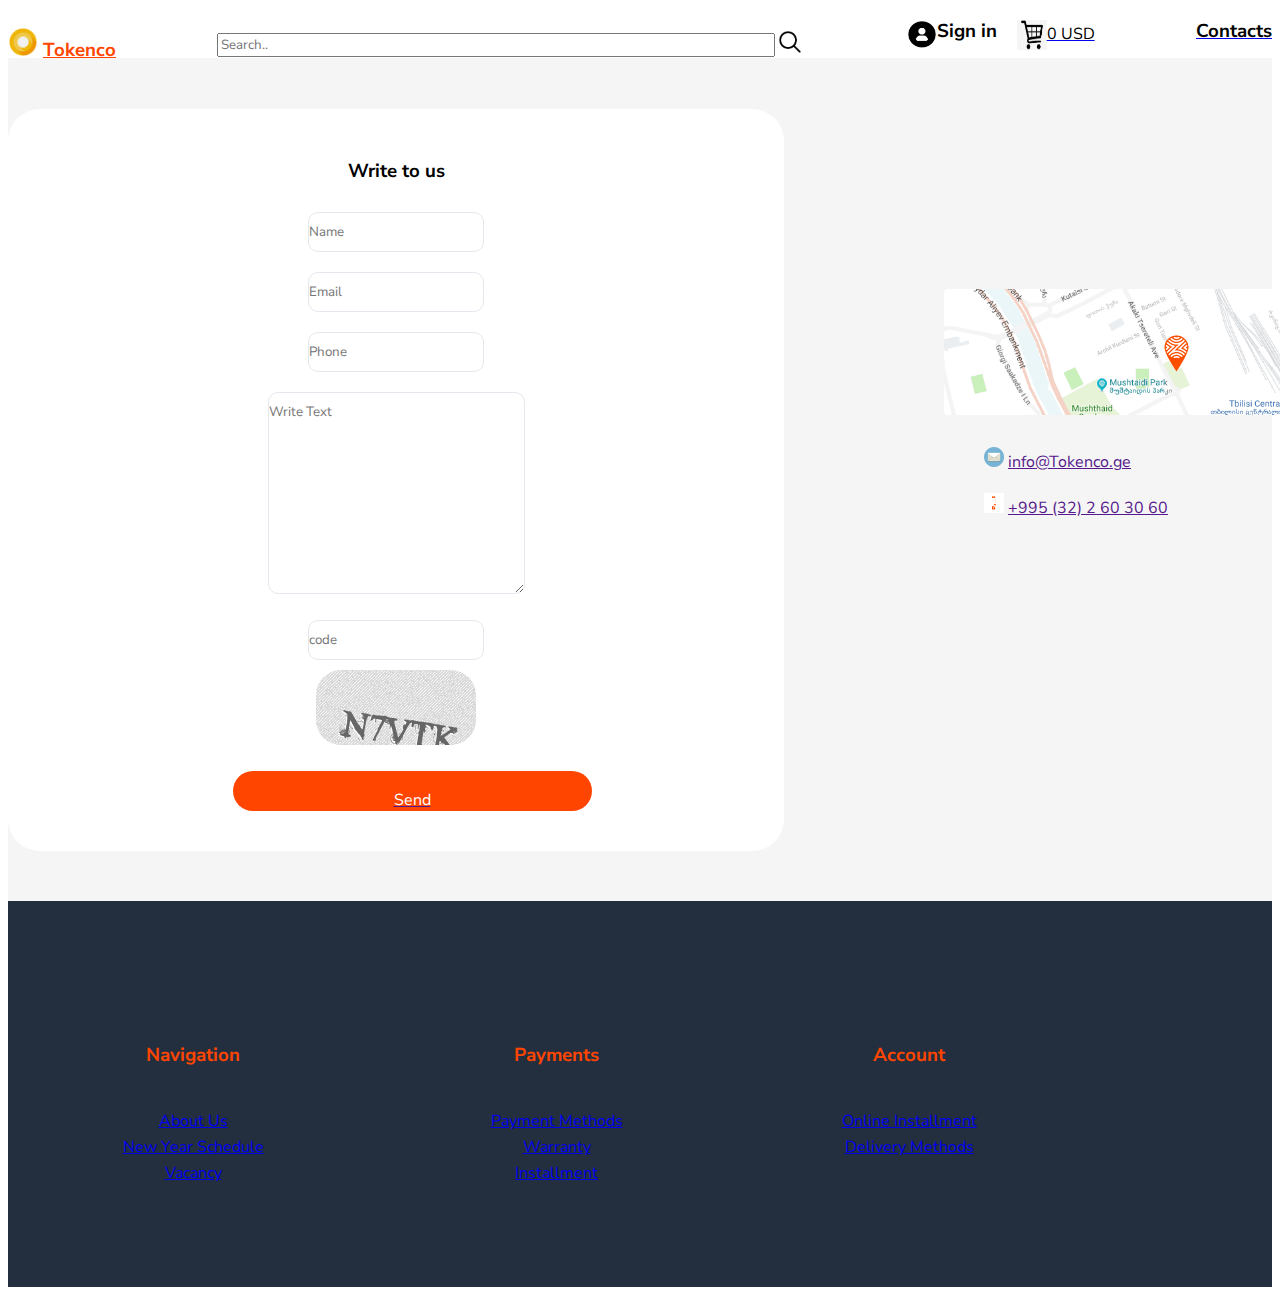
<file: contact.html>
<!DOCTYPE html>
<html>
    <head>
        <title>Contact Us</title>
        <link rel="icon" href="./assets/icons/magazia-logo.ico" type="image/gif" sizes="16x16"> 
        <!-- fonts css -->
        <link rel="preconnect" href="https://fonts.googleapis.com">
        <link rel="preconnect" href="https://fonts.gstatic.com" crossorigin>
        <link href="https://fonts.googleapis.com/css2?family=Nunito+Sans&display=swap" rel="stylesheet"> 
        <!-- styles css -->
        <link rel="stylesheet" href="https://cdn.jsdelivr.net/npm/bootstrap@4.6.1/dist/css/bootstrap.min.css" integrity="sha384-zCbKRCUGaJDkqS1kPbPd7TveP5iyJE0EjAuZQTgFLD2ylzuqKfdKlfG/eSrtxUkn" crossorigin="anonymous">
        <link rel="stylesheet" href="./styles/responsive-magazia.css">
        <link rel="stylesheet" href="./styles/magazia.css">
        <link rel="stylesheet" href="./styles/search.css">
        <link rel="stylesheet" href="./styles/contact.css">
        <!-- favicon -->
        <link rel="shortcut icon" href="./assets/icons/favicon.ico" type="image/x-icon">
    </head>
    <body>
        <header class="d-flex">
            <div class="mtavari-header container d-flex responsive-1">
                <div class="logo-responsive" href="./magazia-mtavari.html">
                    <a href="./magazia-mtavari.html"><img class="shop-logo" src="./assets/img/magazia-logo.png" alt="logo"></a>
                    <a class="name" href="./magazia-mtavari.html"><h3>Tokenco</h3></a>
                </div>
                <div class="shop-logo-center a-hover">
                    <a href="./magazia-mtavari.html"><img class="shop-logo" src="./assets/img/magazia-logo.png" alt="logo"></a>
                    <a class="name" href="./magazia-mtavari.html"><h3>Tokenco</h3></a>
                </div>
                <div class="search-div">
                    <input class="display-none-input" type="text" placeholder="Search..">
                    <a class="display-none-input" href="./search.html"><img class="search-header" src="./assets/img/search.png" alt=""></a>
                </div>
                <div class="profile-gap d-flex">
                    <a class="profile-a display-none-input" href="./sign-in.html">
                        <div class="profile d-flex">
                            <img class="profile-img" src="./assets/img/Profile-PNG-Clipart.png" alt="profile">
                            <h3 class="profile-h3">Sign in</h3>
                        </div>
                    </a>
                   <a class="display-none-input" href="./magazia-cart.html">
                        <div class="cart-class d-flex">
                            <img class="cart-png" src="./assets/img/cart.jpg" alt="cart">
                            <p>0 USD</p>
                        </div>
                   </a>
                </div>
                <div>
                    <a class="display-none-input" href="./contact.html"><h3 class="contacts-class">Contacts</h3></a>
                </div>
                <div class="dropdown dropdown-responsive-1">
                    <button class="dropbtn">Menu</button>
                    <div class="dropdown-content">
                      <a href="./magazia-mtavari.html">Home</a>
                      <a href="./search.html">Search</a>
                      <a href="./sign-in.html">Sign-in</a>
                      <a href="./magazia-cart.html">Cart</a>
                      <a href="./contact.html">Contacts</a>
                    </div>
                  </div>
            </div>
        </header>
        <section class="background-color">
            <div class="contacts-gap container d-flex responsive-3">
                <div class="write-to-us">
                    <div>
                        <h3>Write to us</h3>
                    </div>
                    <div class="padding-div-3">
                        <input class="border-radius-1" type="text" name="Name" placeholder="Name">
                    </div>
                    <div class="padding-div-3">
                        <input class="border-radius-1" type="text" name="Email" placeholder="Email">
                    </div>
                    <div class="padding-div-3">
                        <input class="border-radius-1" type="text" name="Email" placeholder="Phone">
                    </div>
                    <div class="padding-div-3">
                        <textarea class="border-radius-1" name="Message" id="" cols="30" rows="10" placeholder="Write Text"></textarea>
                    </div>
                    <div class="padding-div-3">
                        <input class="border-radius-1" type="Captcha" name="" id="" placeholder="code">
                        <div>
                            <img class="captcha-img-pos" src="./assets/img/captcha.png" alt="">
                        </div>
                    </div>
                    <div class="padding-div-3"style="display: flex;justify-content: center;">
                        <div class="send-1">
                            <a class="send-3" href=""><p>Send</p></a>
                        </div>
                    </div>
                </div>
                <div class="ruka-zoommer-1 marjvena-misamarti">
                    <div>
                        <img class="misamarti-size" src="./assets/img/zoommer-map.png" alt="">
                    </div>
                    <div>
                        <ul class="contact-list">
                            <li>
                                <img class="mail-png-size" src="./assets/img/mail-png.png" alt="">
                                <a href="">info@Tokenco.ge</a>
                            </li>
                            <li>
                                <img class="mail-png-size" src="./assets/img/phone.png" alt="">
                                <a href="">+995 (32) 2 60 30 60</a>
                            </li>
                        </ul>
                    </div>
                </div>
            </div>
        </section>
        <footer class="footer-color">
            <div class="footer-padding container d-flex table-responsive-sm table-responsive-md table-responsive-lg table-responsive-xl">
                    <table class="tb-mandzili">
                        <tr>
                            <th><h3>Navigation</h3></th>
                            <th><h3>Payments</h3></th>
                            <th><h3>Account</h3></th>
                         </tr>
                        <tr>
                            <td><a href="#">About Us</a></td>
                            <td><a href="#">Payment Methods</a></td>
                            <td><a href="#">Online Installment</a></td>
                        </tr>
                        <tr>
                            <td><a href="#">New Year Schedule</a></td>
                            <td><a href="#">Warranty</a></td>
                            <td><a href="#">Delivery Methods</a></td>
                        </tr>
                        <tr>
                            <td><a href="#">Vacancy</a></td>
                            <td><a href="#">Installment</a></td>
                        </tr>
                </table>
            </div>
    </footer>
    </body>
</html>
</file>
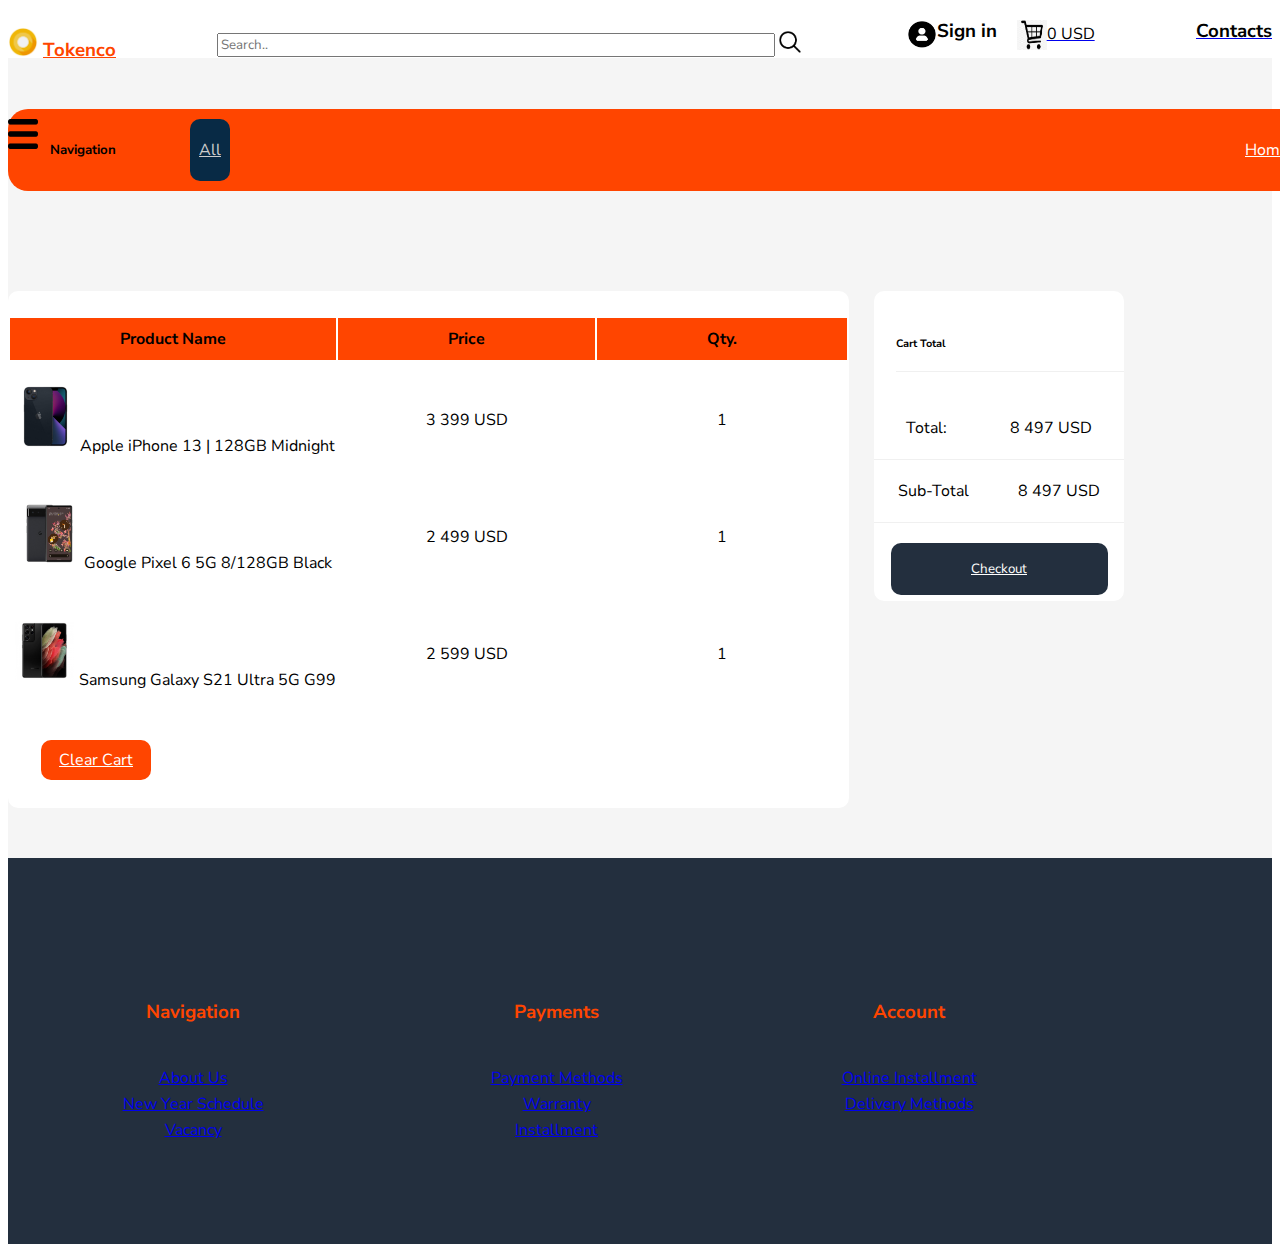
<file: magazia-cart.html>
<!DOCTYPE html>
<html>
    <head>
        <title>Cart</title>
        <link rel="icon" href="./assets/icons/magazia-logo.ico" type="image/gif" sizes="16x16"> 
        <!-- fonts css -->
        <link rel="preconnect" href="https://fonts.googleapis.com">
        <link rel="preconnect" href="https://fonts.gstatic.com" crossorigin>
        <link href="https://fonts.googleapis.com/css2?family=Nunito+Sans&display=swap" rel="stylesheet"> 
        <!-- styles css -->
        <link rel="stylesheet" href="https://cdn.jsdelivr.net/npm/bootstrap@4.6.1/dist/css/bootstrap.min.css" integrity="sha384-zCbKRCUGaJDkqS1kPbPd7TveP5iyJE0EjAuZQTgFLD2ylzuqKfdKlfG/eSrtxUkn" crossorigin="anonymous">
        <link rel="stylesheet" href="./styles/responsive-magazia.css">
        <link rel="stylesheet" href="./styles/magazia.css">
        <link rel="stylesheet" href="./styles/cart.css">
        <!-- favicon -->
        <link rel="shortcut icon" href="./assets/icons/favicon.ico" type="image/x-icon">
    </head>
    <body>
        <header class="d-flex">
            <div class="mtavari-header container d-flex responsive-1">
                <div class="logo-responsive" href="./magazia-mtavari.html">
                    <a href="./magazia-mtavari.html"><img class="shop-logo" src="./assets/img/magazia-logo.png" alt="logo"></a>
                    <a class="name" href="./magazia-mtavari.html"><h3>Tokenco</h3></a>
                </div>
                <div class="shop-logo-center a-hover">
                    <a href="./magazia-mtavari.html"><img class="shop-logo" src="./assets/img/magazia-logo.png" alt="logo"></a>
                    <a class="name" href="./magazia-mtavari.html"><h3>Tokenco</h3></a>
                </div>
                <div class="search-div">
                    <input class="display-none-input" type="text" placeholder="Search..">
                    <a class="display-none-input" href="./search.html"><img class="search-header" src="./assets/img/search.png" alt=""></a>
                </div>
                <div class="profile-gap d-flex">
                    <a class="profile-a display-none-input" href="./sign-in.html">
                        <div class="profile d-flex">
                            <img class="profile-img" src="./assets/img/Profile-PNG-Clipart.png" alt="profile">
                            <h3 class="profile-h3">Sign in</h3>
                        </div>
                    </a>
                   <a class="display-none-input" href="./magazia-cart.html">
                        <div class="cart-class d-flex">
                            <img class="cart-png" src="./assets/img/cart.jpg" alt="cart">
                            <p>0 USD</p>
                        </div>
                   </a>
                </div>
                <div>
                    <a class="display-none-input" href="./contact.html"><h3 class="contacts-class">Contacts</h3></a>
                </div>
                <div class="dropdown dropdown-responsive-1">
                    <button class="dropbtn">Menu</button>
                    <div class="dropdown-content">
                      <a href="./magazia-mtavari.html">Home</a>
                      <a href="./search.html">Search</a>
                      <a href="./sign-in.html">Sign-in</a>
                      <a href="./magazia-cart.html">Cart</a>
                      <a href="./contact.html">Contacts</a>
                    </div>
                  </div>
            </div>
        </header>
            <section class="background-color navigation-padding">
                <div class="navigation-bar-color d-flex container">
                    <div class="navigation-bar d-flex"> 
                        <div>
                            <a href="">
                                <img class="navigation-img" src="./assets/img/navigation-logo.png" alt="">
                            </a>
                        </div>
                        <div class="navigation-content">
                            <h5>Navigation</h5>
                            <a href="#">All</a>
                        </div>
                    </div>
                    <div class="misamarti d-flex">
                        <a href="./magazia-mtavari.html">Home</a>
                        <img class="left-arrow" src="./assets/img/left-arrow.png" alt="">
                        <span>Shopping cart</span>
                    </div>
                </div>
            </section>
            <section class="background-color">
                <div class="yvela-checkout d-flex container">
                    <div class="table-chamonatvali chamonatvali table-responsive-sm table-responsive-md table-responsive-lg table-responsive-xl">
                        <table class="cart-table">
                            <tr>
                                <th>Product Name</th>
                                <th>Price</th>
                                <th>Qty.</th>
                            </tr>
                            <tr class="pozicia-tr">
                                <td><img class="telefoni-img" src="./assets/img/iphone13.jpeg" alt="">Apple iPhone 13 | 128GB Midnight</td>
                                <td>3 399 USD</td>
                                <td>1</td>
                            </tr>
                            <tr class="pozicia-tr">
                                <td><img class="telefoni-img" src="./assets/img/google-pixel-6-5g-8128gb-stormy-black_550.jpeg" alt="">Google Pixel 6 5G 8/128GB Black </td>
                                <td>2 499 USD</td>
                                <td>1</td>
                            </tr>
                            <tr class="pozicia-tr">
                                <td><img class="telefoni-img" src="./assets/img/samsung-galaxy-s21-ultra-5g-g996bd-12256gb-black_550.png" alt="">Samsung Galaxy S21 Ultra 5G G99</td>
                                <td>2 599 USD</td>
                                <td>1</td>
                            </tr>
                            <tr>
                                <td class="cart-clear-1"><a class="cart-clear" href="#">Clear Cart</a></td>
                            </tr>
                        </table>
                    </div>
                    <div class="marjvena-checkout responsive-2">
                        <div>
                            <h6 class="padding-span-2">Cart Total</h6>
                        </div>
                        <div class="padding-span">
                            <span class="span-chackout">Total:</span>
                            <span class="span-chackout">8 497 USD</span>
                        </div>
                        <div class="padding-span">
                            <span class="span-chackout">Sub-Total</span>
                            <span class="span-chackout">8 497 USD</span>
                        </div>
                        <div class="padding-span-1">
                            <button class="a-checkout"><a href="">Checkout</a></button>
                        </div>
                    </div>
                </div>
            </section>
            <footer class="footer-color">
                <div class="footer-padding container d-flex table-responsive-sm table-responsive-md table-responsive-lg table-responsive-xl">
                        <table class="tb-mandzili">
                            <tr>
                                <th><h3>Navigation</h3></th>
                                <th><h3>Payments</h3></th>
                                <th><h3>Account</h3></th>
                             </tr>
                            <tr>
                                <td><a href="#">About Us</a></td>
                                <td><a href="#">Payment Methods</a></td>
                                <td><a href="#">Online Installment</a></td>
                            </tr>
                            <tr>
                                <td><a href="#">New Year Schedule</a></td>
                                <td><a href="#">Warranty</a></td>
                                <td><a href="#">Delivery Methods</a></td>
                            </tr>
                            <tr>
                                <td><a href="#">Vacancy</a></td>
                                <td><a href="#">Installment</a></td>
                            </tr>
                    </table>
                </div>
        </footer>
    </body>
</html>
</file>
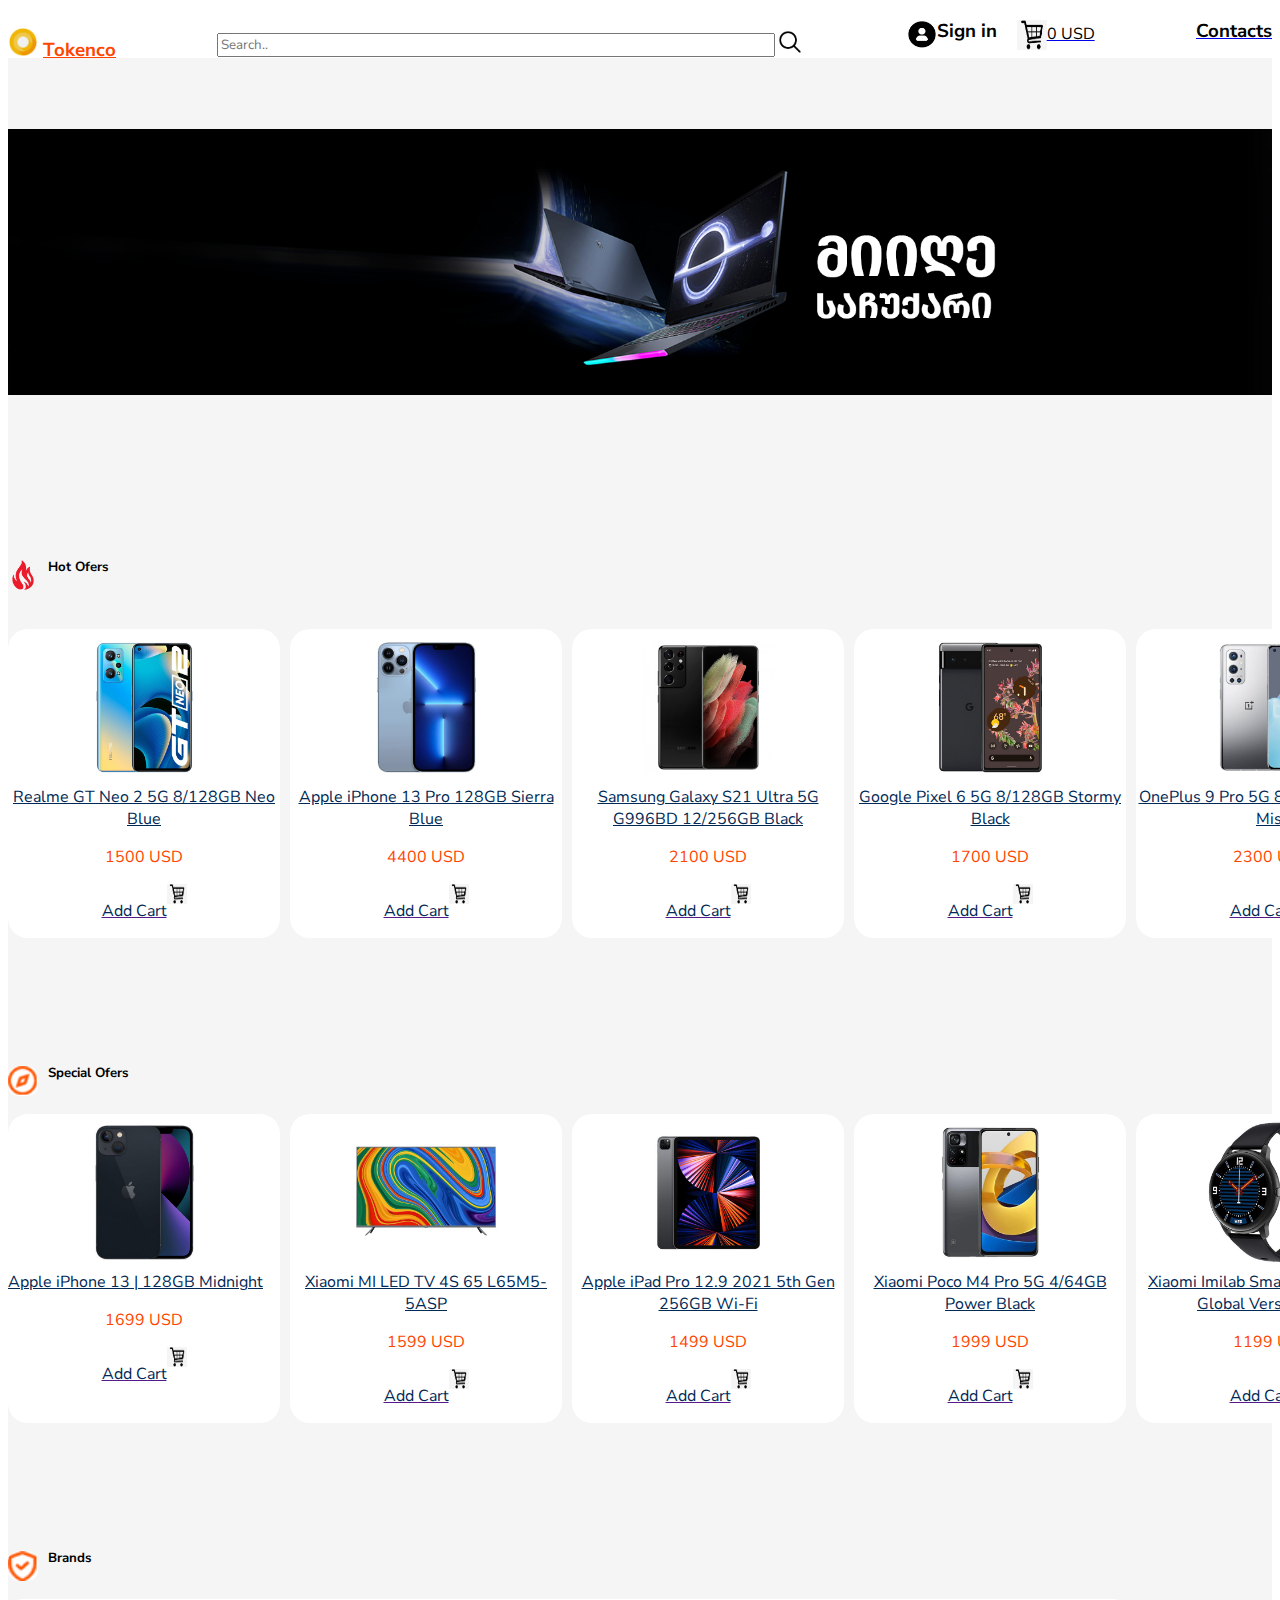
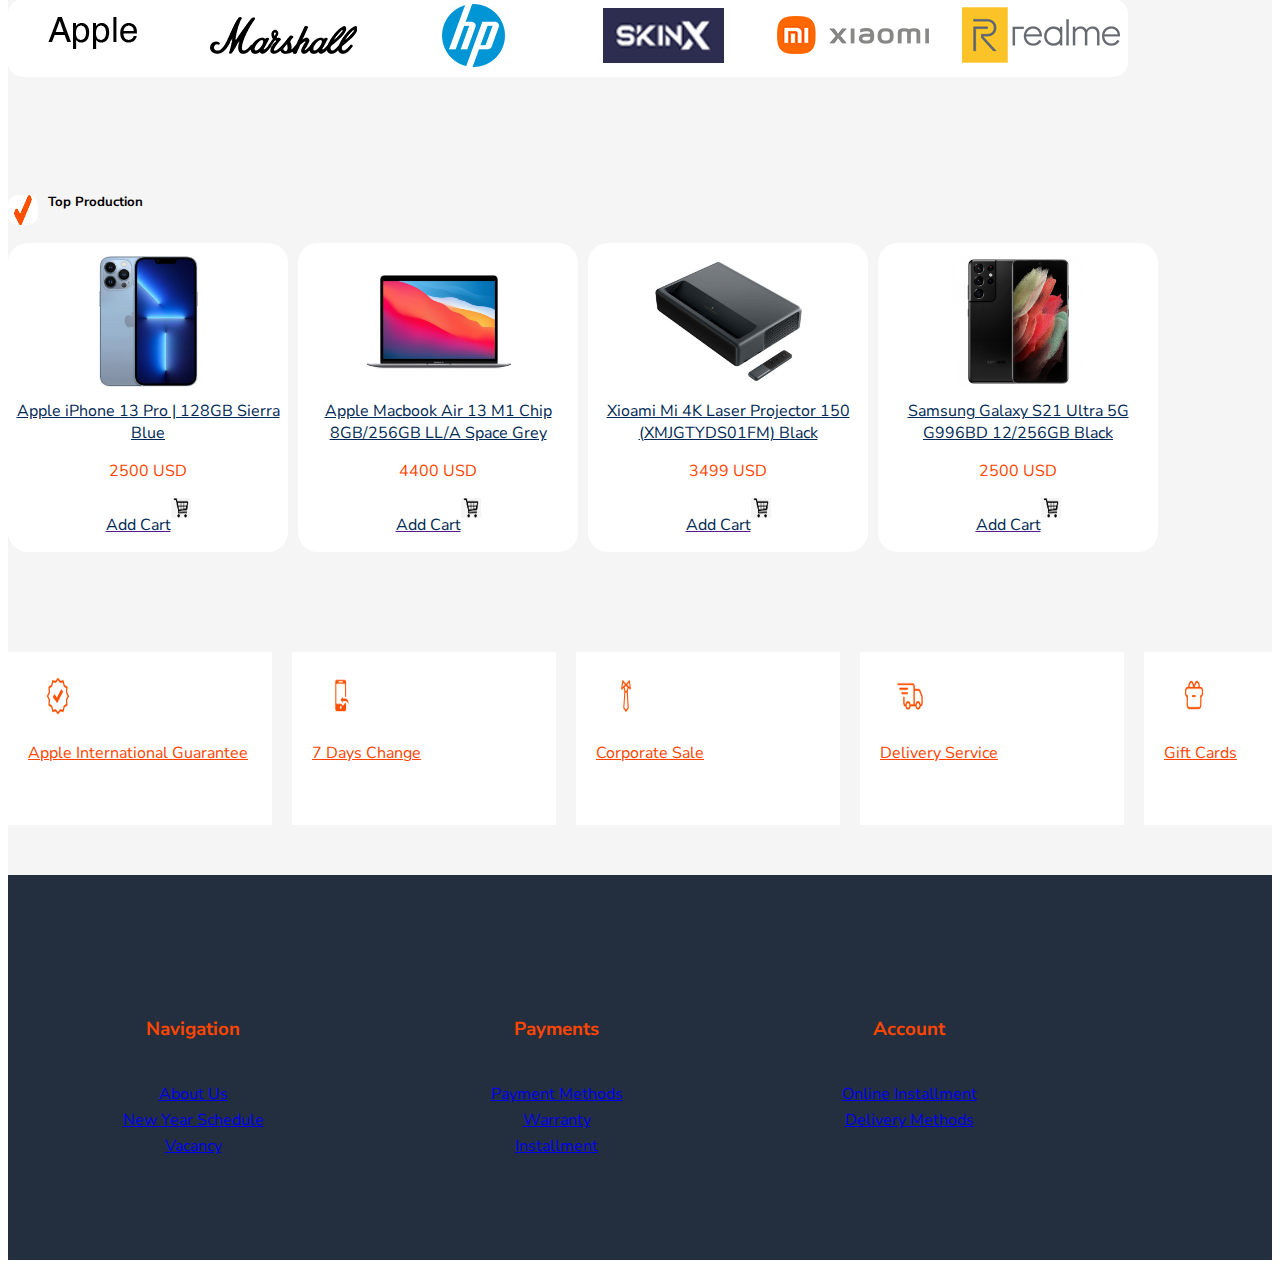
<file: magazia-mtavari.html>
<!DOCTYPE html>
<html>
    <head>
        <title>Tokenco Store</title>
        <link rel="icon" href="./assets/icons/magazia-logo.ico" type="image/gif" sizes="16x16"> 
        <!-- fonts css -->
        <link rel="preconnect" href="https://fonts.googleapis.com">
        <link rel="preconnect" href="https://fonts.gstatic.com" crossorigin>
        <link href="https://fonts.googleapis.com/css2?family=Nunito+Sans&display=swap" rel="stylesheet"> 
        <!-- styles css -->
        <link rel="stylesheet" href="https://cdn.jsdelivr.net/npm/bootstrap@4.6.1/dist/css/bootstrap.min.css" integrity="sha384-zCbKRCUGaJDkqS1kPbPd7TveP5iyJE0EjAuZQTgFLD2ylzuqKfdKlfG/eSrtxUkn" crossorigin="anonymous">        <link rel="stylesheet" href="./styles/responsive-magazia.css">
        <link rel="stylesheet" href="./styles/magazia.css">
        <!-- favicon -->
        <link rel="shortcut icon" href="./assets/icons/favicon.ico" type="image/x-icon">
    </head>
    <body>
        <header class="d-flex">
            <div class="mtavari-header container d-flex responsive-1">
                <div class="logo-responsive" href="./magazia-mtavari.html">
                    <a href="./magazia-mtavari.html"><img class="shop-logo" src="./assets/img/magazia-logo.png" alt="logo"></a>
                    <a class="name" href="./magazia-mtavari.html"><h3>Tokenco</h3></a>
                </div>
                <div class="shop-logo-center a-hover">
                    <a href="./magazia-mtavari.html"><img class="shop-logo" src="./assets/img/magazia-logo.png" alt="logo"></a>
                    <a class="name" href="./magazia-mtavari.html"><h3>Tokenco</h3></a>
                </div>
                <div class="search-div">
                    <input class="display-none-input" type="text" placeholder="Search..">
                    <a class="display-none-input" href="./search.html"><img class="search-header" src="./assets/img/search.png" alt=""></a>
                </div>
                <div class="profile-gap d-flex">
                    <a class="profile-a display-none-input" href="./sign-in.html">
                        <div class="profile d-flex">
                            <img class="profile-img" src="./assets/img/Profile-PNG-Clipart.png" alt="profile">
                            <h3 class="profile-h3">Sign in</h3>
                        </div>
                    </a>
                   <a class="display-none-input" href="./magazia-cart.html">
                        <div class="cart-class d-flex">
                            <img class="cart-png" src="./assets/img/cart.jpg" alt="cart">
                            <p>0 USD</p>
                        </div>
                   </a>
                </div>
                <div>
                    <a class="display-none-input" href="./contact.html"><h3 class="contacts-class">Contacts</h3></a>
                </div>
                <div class="dropdown dropdown-responsive-1">
                    <button class="dropbtn">Menu</button>
                    <div class="dropdown-content">
                      <a href="./magazia-mtavari.html">Home</a>
                      <a href="./search.html">Search</a>
                      <a href="./sign-in.html">Sign-in</a>
                      <a href="./magazia-cart.html">Cart</a>
                      <a href="./contact.html">Contacts</a>
                    </div>
                  </div>
            </div>
        </header>
        <!--IMG-->
        <section class="background-color">
            <a href="">
                <img class="shetavazeba-img" src="./assets/img/shetavazeba.png" alt="">
            </a>
        </section>
        <!--Hot offers-->
        <section class="background-color">
    <div class="container responsive-1">
        <div>
            <div class="section-1 container d-flex">
                <div class="hot-offer-h5 d-flex">
                    <img class="fire-logo" src="./assets/img/fire-logo.png" alt="fire">
                    <h5>Hot Ofers</h5>
                </div>
                <div class="sales-pos sales-h3 d-flex">
                    <h3>SALES</h3>
                </div>
            </div>
        </div>
        <div>
            <div class="mtavari-hotoffer d-flex">
                <div class="prveli-div">
                    <div class="img-center"><img class="phone-img" src="./assets/img/realme-gt-neo-2-5g-8128gb-neo-blue_550.jpeg" alt=""></div>
                    <div><a href="#" class="a-center">Realme GT Neo 2 5G 8/128GB Neo Blue </a></div>
                    <div><p class="p-center">1500 USD</p></div>
                    <div class="cart-p-img d-flex">
                        <a class="cart-p-img d-flex" href="">
                            <p>Add Cart</p>
                            <img class="cart-png-1" src="./assets/img/cart.jpg" alt="#">
                        </a>
                    </div>
                </div>
                <div class="prveli-div">
                    <div class="img-center"><img class="phone-img" src="./assets/img/apple-iphone-13-pro-128gb-sierra-blue_550.jpeg" alt=""></div>
                    <div><a href="#" class="a-center">Apple iPhone 13 Pro 128GB Sierra Blue </a></div>
                    <div><p class="p-center">4400 USD</p></div>
                    <div class="cart-p-img d-flex">
                        <a class="cart-p-img d-flex" href="">
                            <p>Add Cart</p>
                            <img class="cart-png-1" src="./assets/img/cart.jpg" alt="#">
                        </a>
                    </div>
                </div>
                <div class="prveli-div">
                    <div class="img-center"><img class="phone-img" src="./assets/img/samsung-galaxy-s21-ultra-5g-g996bd-12256gb-black_550.png" alt=""></div>
                    <div><a href="#" class="a-center">Samsung Galaxy S21 Ultra 5G G996BD 12/256GB Black</a></div>
                    <div><p class="p-center">2100 USD</p></div>
                    <div class="cart-p-img d-flex">
                        <a class="cart-p-img d-flex" href="">
                            <p>Add Cart</p>
                            <img class="cart-png-1" src="./assets/img/cart.jpg" alt="#">
                        </a>
                    </div>
                </div>
                <div class="prveli-div">
                    <div class="img-center"><img class="phone-img" src="./assets/img/google-pixel-6-5g-8128gb-stormy-black_550.jpeg" alt=""></div>
                    <div><a href="#" class="a-center">Google Pixel 6 5G 8/128GB Stormy Black </a></div>
                    <div><p class="p-center">1700 USD</p></div>
                    <div class="cart-p-img d-flex">
                        <a class="cart-p-img d-flex" href="">
                            <p>Add Cart</p>
                            <img class="cart-png-1" src="./assets/img/cart.jpg" alt="#">
                        </a>
                    </div>
                </div>
                <div class="prveli-div">
                    <div class="img-center"><img class="phone-img" src="./assets/img/oneplus-9-pro-5g-8128gb-morning-mist_550.jpeg" alt=""></div>
                    <div><a href="#" class="a-center">OnePlus 9 Pro 5G 8/128GB Morning Mist </a></div>
                    <div><p class="p-center">2300 USD</p></div>
                    <div class="cart-p-img d-flex">
                        <a class="cart-p-img d-flex" href="">
                            <p>Add Cart</p>
                            <img class="cart-png-1" src="./assets/img/cart.jpg" alt="#">
                        </a>
                    </div>
                </div>
            </div>
        </div>
    </div>
        </section>
        <!--Special offers-->
        <section class="background-color special-offer-section">
    <div class="container responsive-1">
        <div>
            <div class="section-1 d-flex">
                <div class="hot-offer-h5 d-flex">
                    <img class="fire-logo" src="./assets/img/compass-logo.png" alt="fire">
                    <h5>Special Ofers</h5>
                </div>
                <div class="arrow-div sales-h3 d-flex">
                    <img class="arrow" src="./assets/img/right-arrow.png" alt="right-arrow">
                    <img class="arrow" src="./assets/img/left-arrow.png" alt="left-arrow">
                </div>
            </div>
        </div>
        <div>
            <div class="mtavari-hotoffer d-flex">
                <div class="prveli-div">
                    <div class="img-center"><img class="phone-img" src="./assets/img/iphone13.jpeg" alt=""></div>
                    <div><a href="#" class="a-center">Apple iPhone 13 | 128GB Midnight </a></div>
                    <div><p class="p-center">1699 USD</p></div>
                    <div class="cart-p-img d-flex">
                        <a class="cart-p-img d-flex" href="">
                            <p>Add Cart</p>
                            <img class="cart-png-1" src="./assets/img/cart.jpg" alt="#">
                        </a>
                    </div>
                </div>
                <div class="prveli-div">
                    <div class="img-center"><img class="phone-img" src="./assets/img/xiaomi-tv.png" alt=""></div>
                    <div><a href="#" class="a-center">Xiaomi MI LED TV 4S 65 L65M5-5ASP </a></div>
                    <div><p class="p-center">1599 USD</p></div>
                    <div class="cart-p-img d-flex">
                        <a class="cart-p-img d-flex" href="">
                            <p>Add Cart</p>
                            <img class="cart-png-1" src="./assets/img/cart.jpg" alt="#">
                        </a>
                    </div>
                </div>
                <div class="prveli-div">
                    <div class="img-center"><img class="phone-img" src="./assets/img/ipad-pro.jpeg" alt=""></div>
                    <div><a href="#" class="a-center">Apple iPad Pro 12.9 2021 5th Gen 256GB Wi-Fi</a></div>
                    <div><p class="p-center">1499 USD</p></div>
                    <div class="cart-p-img d-flex">
                        <a class="cart-p-img d-flex" href="">
                            <p>Add Cart</p>
                            <img class="cart-png-1" src="./assets/img/cart.jpg" alt="#">
                        </a>
                    </div>
                </div>
                <div class="prveli-div">
                    <div class="img-center"><img class="phone-img" src="./assets/img/pocox4.jpeg" alt=""></div>
                    <div><a href="#" class="a-center">Xiaomi Poco M4 Pro 5G 4/64GB Power Black </a></div>
                    <div><p class="p-center">1999 USD</p></div>
                    <div class="cart-p-img d-flex">
                        <a class="cart-p-img d-flex" href="">
                            <p>Add Cart</p>
                            <img class="cart-png-1" src="./assets/img/cart.jpg" alt="#">
                        </a>
                    </div>
                </div>
                <div class="prveli-div">
                    <div class="img-center"><img class="phone-img" src="./assets/img/band-mi.jpeg" alt=""></div>
                    <div><a href="#" class="a-center">Xiaomi Imilab Smart Watch KW66 Global Version Black </a></div>
                    <div><p class="p-center">1199 USD</p></div>
                    <div class="cart-p-img d-flex">
                        <a class="cart-p-img d-flex" href="">
                            <p>Add Cart</p>
                            <img class="cart-png-1" src="./assets/img/cart.jpg" alt="#">
                        </a>
                    </div>
                </div>
            </div>
        </div>
    </div>
        </section>
        <!--Brands-->
        <section class="background-color brands-section">
        <div class="container responsive-1">
            <div>
                <div class="section-1 d-flex">
                    <div class="hot-offer-h5 d-flex">
                        <img class="fire-logo" src="./assets/img/brand1.png" alt="fire">
                        <h5>Brands</h5>
                    </div>
                    <div class="arrow-div sales-h3 d-flex">
                        <img class="arrow" src="./assets/img/right-arrow.png" alt="right-arrow">
                        <img class="arrow" src="./assets/img/left-arrow.png" alt="left-arrow">
                    </div>
                </div>
            </div>
            <div class="d-flex"> 
                <div class="background-1 d-flex">
                    <div>
                        <img src="./assets/img/apple.png" alt="">
                    </div>
                    <div>
                        <img src="./assets/img/marshall.png" alt="">
                    </div>
                    <div>
                        <img src="./assets/img/hp.png" alt="">
                    </div>
                    <div>
                        <img src="./assets/img/skinx.png" alt="">
                    </div>
                    <div>
                        <img src="./assets/img/xiaomi.png" alt="">
                    </div>
                    <div>
                        <img src="./assets/img/realme.png" alt="">
                    </div>
                </div>
            </div>
        </div>
        </section>
        <!--Top section-->
        <section class="background-color top-section">
            <div class="container responsive-1">
                <div>
                <div class="section-1 d-flex">
                    <div class="hot-offer-h5 d-flex">
                        <img class="fire-logo" src="./assets/img/verify.png" alt="fire">
                        <h5>Top Production</h5>
                    </div>
                    <div class="arrow-div sales-h3 d-flex">
                        <img class="arrow" src="./assets/img/right-arrow.png" alt="right-arrow">
                        <img class="arrow" src="./assets/img/left-arrow.png" alt="left-arrow">
                    </div>
                </div>
            </div>
            <div class="mtavari-hotoffer d-flex">
                <div class="prveli-div">
                    <div class="img-center"><img class="phone-img" src="./assets/img/apple-iphone-13-pro-128gb-sierra-blue_550.jpeg" alt=""></div>
                    <div><a href="#" class="a-center">Apple iPhone 13 Pro | 128GB Sierra Blue  </a></div>
                    <div><p class="p-center">2500 USD</p></div>
                    <div class="cart-p-img d-flex">
                        <a class="cart-p-img d-flex" href="">
                            <p>Add Cart</p>
                            <img class="cart-png-1" src="./assets/img/cart.jpg" alt="#">
                        </a>
                    </div>
                </div>
                <div class="prveli-div">
                    <div class="img-center"><img class="phone-img" src="./assets/img/mac-pro.png" alt=""></div>
                    <div><a href="#" class="a-center">Apple Macbook Air 13 M1 Chip 8GB/256GB LL/A Space Grey  </a></div>
                    <div><p class="p-center">4400 USD</p></div>
                    <div class="cart-p-img d-flex">
                        <a class="cart-p-img d-flex" href="">
                            <p>Add Cart</p>
                            <img class="cart-png-1" src="./assets/img/cart.jpg" alt="#">
                        </a>
                    </div>
                </div>
                <div class="prveli-div">
                    <div class="img-center"><img class="phone-img" src="./assets/img/mi4k.png" alt=""></div>
                    <div><a href="#" class="a-center">Xioami Mi 4K Laser Projector 150 (XMJGTYDS01FM) Black </a></div>
                    <div><p class="p-center">3499 USD</p></div>
                    <div class="cart-p-img d-flex">
                        <a class="cart-p-img d-flex" href="">
                            <p>Add Cart</p>
                            <img class="cart-png-1" src="./assets/img/cart.jpg" alt="#">
                        </a>
                    </div>
                </div>
                <div class="prveli-div">
                    <div class="img-center"><img class="phone-img" src="./assets/img/samsung-galaxy-s21-ultra-5g-g996bd-12256gb-black_550.png" alt=""></div>
                    <div><a href="#" class="a-center">Samsung Galaxy S21 Ultra 5G G996BD 12/256GB Black  </a></div>
                    <div><p class="p-center">2500 USD</p></div>
                    <div class="cart-p-img d-flex">
                        <a class="cart-p-img d-flex" href="">
                            <p>Add Cart</p>
                            <img class="cart-png-1" src="./assets/img/cart.jpg" alt="#">
                        </a>
                    </div>
                </div>
        </div>
        </section>
        <!--pirobebi-->
        <section class="background-color pirobebi-section">
            <div class="pirobebi d-flex container responsive-1">
                <div class="verify1-div">
                    <div>
                        <img class="verify1-img" src="./assets/img/verify1.png" alt="">
                        <a class="apple-a" href=""><p>Apple International Guarantee</p></a>
                    </div>
                </div>
                <div class="verify1-div">
                    <div>
                        <img class="verify1-img" src="./assets/img/phone.png" alt="">
                        <a class="apple-a" href=""><p>7 Days Change</p></a>
                    </div>
                </div>
                <div class="verify1-div">
                    <div>
                        <img class="verify1-img" src="./assets/img/kostumi.png" alt="">
                        <a class="apple-a" href=""><p>Corporate Sale</p></a>
                    </div>
                </div>
                <div class="verify1-div">
                    <div>
                        <img class="verify1-img" src="./assets/img/traileri.png" alt="">
                        <a class="apple-a" href=""><p>Delivery Service</p></a>
                    </div>
                </div>
                <div class="verify1-div">
                    <div>
                        <img class="verify1-img" src="./assets/img/gift.png" alt="">
                        <a class="apple-a" href=""><p>Gift Cards</p></a>
                    </div>
                </div>
            </div>
        </section>
        <!--Footer-->
        <footer class="footer-color">
            <div class="footer-padding container d-flex table-responsive-sm table-responsive-md table-responsive-lg table-responsive-xl">
                    <table class="tb-mandzili">
                        <tr>
                            <th><h3>Navigation</h3></th>
                            <th><h3>Payments</h3></th>
                            <th><h3>Account</h3></th>
                         </tr>
                        <tr>
                            <td><a href="#">About Us</a></td>
                            <td><a href="#">Payment Methods</a></td>
                            <td><a href="#">Online Installment</a></td>
                        </tr>
                        <tr>
                            <td><a href="#">New Year Schedule</a></td>
                            <td><a href="#">Warranty</a></td>
                            <td><a href="#">Delivery Methods</a></td>
                        </tr>
                        <tr>
                            <td><a href="#">Vacancy</a></td>
                            <td><a href="#">Installment</a></td>
                        </tr>
                </table>
            </div>
    </footer>
    </body>
    </html>
</file>
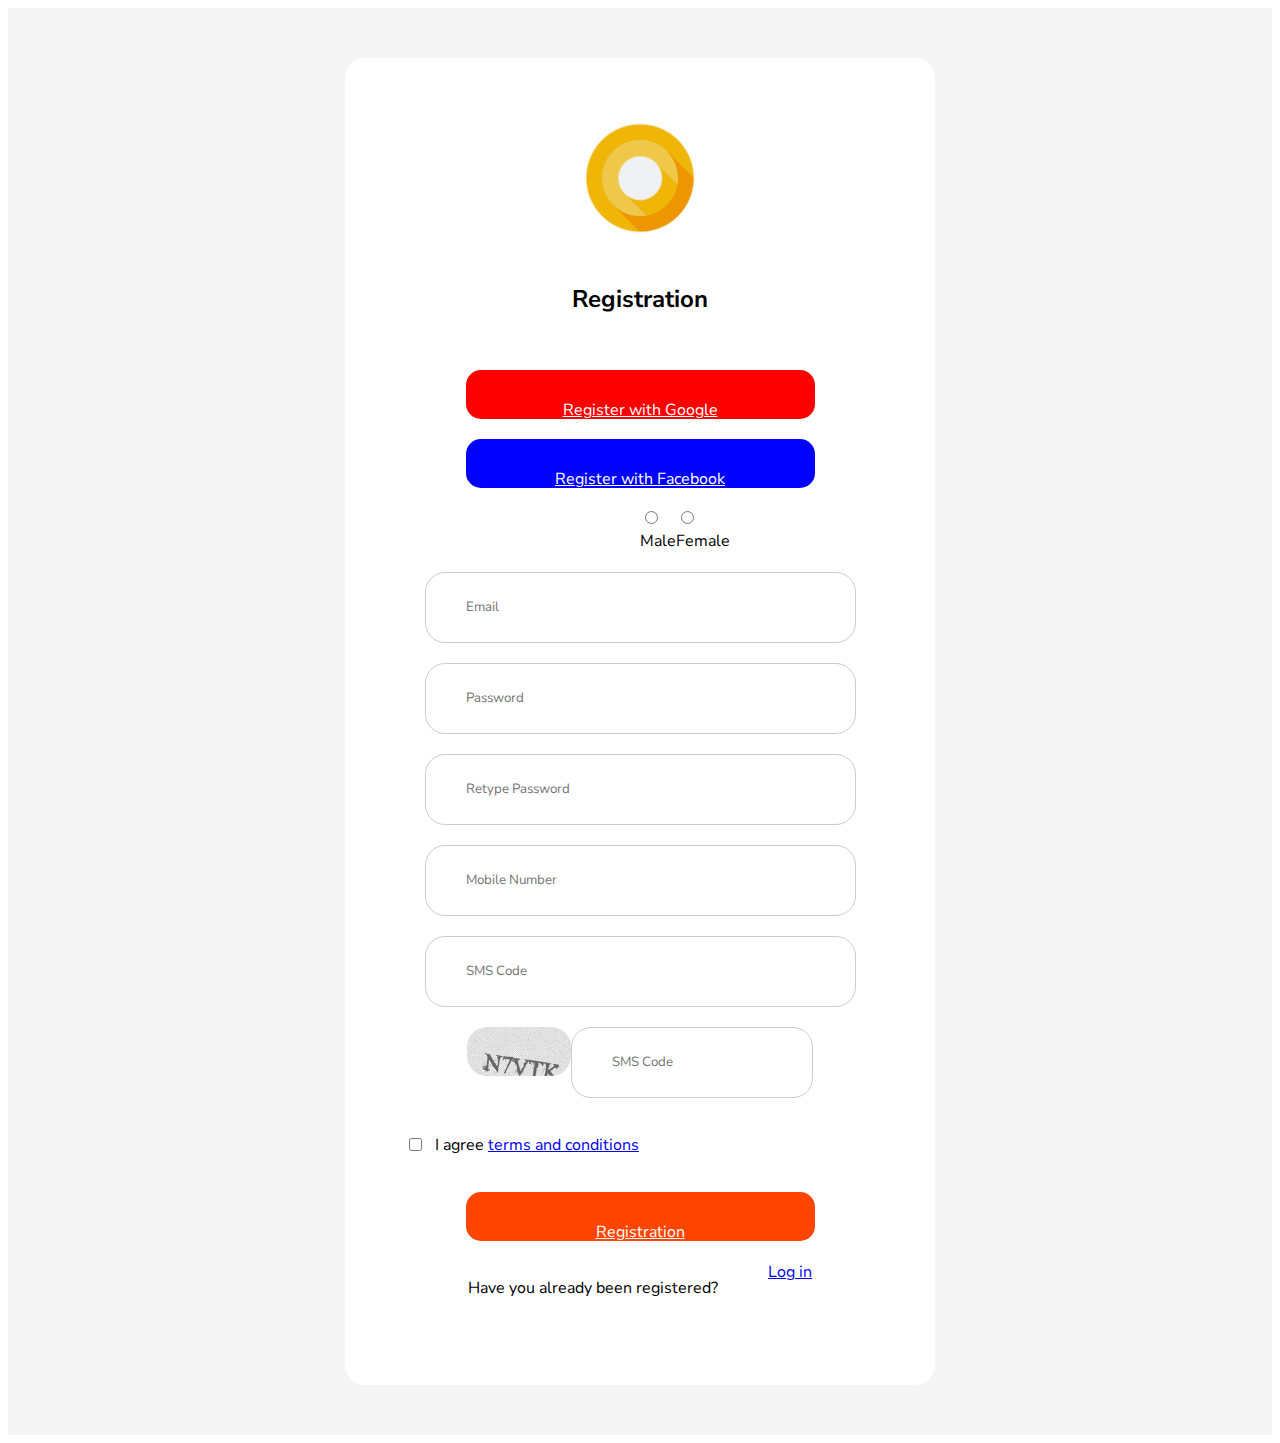
<file: registration.html>
<!DOCTYPE html>
<html>
    <head>
        <title>Tokenco Store</title>
        <link rel="icon" href="./assets/icons/magazia-logo.ico" type="image/gif" sizes="16x16"> 
        <!-- fonts css -->
        <link rel="preconnect" href="https://fonts.googleapis.com">
        <link rel="preconnect" href="https://fonts.gstatic.com" crossorigin>
        <link href="https://fonts.googleapis.com/css2?family=Nunito+Sans&display=swap" rel="stylesheet"> 
        <!-- styles css -->
        <link rel="stylesheet" href="https://cdn.jsdelivr.net/npm/bootstrap@4.6.1/dist/css/bootstrap.min.css" integrity="sha384-zCbKRCUGaJDkqS1kPbPd7TveP5iyJE0EjAuZQTgFLD2ylzuqKfdKlfG/eSrtxUkn" crossorigin="anonymous">
        <link rel="stylesheet" href="./styles/responsive-magazia.css">
        <link rel="stylesheet" href="./styles/magazia.css">
        <link rel="stylesheet" href="./styles/sign-in.css">
        <link rel="stylesheet" href="./styles/registration.css">
        <!-- favicon -->
        <link rel="shortcut icon" href="./assets/icons/favicon.ico" type="image/x-icon">
    </head>
    <body>
        <section class="signin-section">
            <div class="container-1 d-flex responsive-1">
                <a class="enter-magazia" href="./magazia-mtavari.html">
                    <img class="magazia-logo-size1" src="./assets/img/magazia-logo.png" alt="">
                </a> 
                    <h2 class="enter-h2">Registration</h2>
                <div class="padding-enter-div">
                    <a class="google-enter" href="#"> <p>Register with Google</p></a>
                </div>
                <div class="padding-enter-div">
                    <a class="facebook-enter" href="#"> <p>Register with Facebook</p></a>
                </div>
                <div class="d-flex male-female">
                <div class="form-check form-check-inline margin-left-1">
                    <input class="form-check-input" type="radio" name="inlineRadioOptions" id="inlineRadio1" value="option1">
                    <label class="form-check-label" for="inlineRadio1">Male</label>
                  </div>
                  <div class="form-check form-check-inline margin-right-1">
                    <input class="form-check-input" type="radio" name="inlineRadioOptions" id="inlineRadio2" value="option2">
                    <label class="form-check-label" for="inlineRadio2">Female</label>
                  </div>
                </div>
                <div>
                    <div>
                        <div class="padding-bottom">
                            <div class="input-container">
                                <input class="email-input-3" type="text" name="Email" placeholder="Email">
                            </div>
                        </div>
                    </div>
                    <div>
                        <div class="padding-bottom">
                            <div class="input-container">
                                <input class="email-input-3" type="password" name="Password" placeholder="Password">
                            </div>
                        </div>
                    </div>
                    <div>
                        <div class="padding-bottom">
                            <div class="input-container">
                                <input class="email-input-3" type="password" name="Password" placeholder="Retype Password">
                            </div>
                        </div>
                    </div>
                    <div>
                        <div class="padding-bottom">
                            <div class="input-container">
                                <input class="email-input-3" type="text" name="Phone" placeholder="Mobile Number">
                            </div>
                        </div>
                    </div>
                    <div>
                        <div class="padding-bottom">
                            <div class="input-container">
                                <input class="email-input-3" type="text" name="PhoneCode" placeholder="SMS Code">
                            </div>
                        </div>
                    </div>
                    <div>
                        <div class="padding-bottom">
                            <div class="input-container-1">
                                <img src="./assets/img/captcha.png" alt="">
                                <input class="email-input-4" type="text" name="PhoneCode" placeholder="SMS Code">
                            </div>
                        </div>
                    </div>
                    <div class="d-flex terms-agree responsive-1">
                        <div class="form-check terms-agree-1">
                            <input class="form-check-input position-static responsive-margin-1" type="checkbox" id="blankCheckbox" value="option1" aria-label="...">
                            <p>I agree <a href="#">terms and conditions</a></p>
                          </div>
                    </div>
                    <div class="padding-enter-div">
                        <a class="login-enter" href="#"> <p>Registration</p></a>
                    </div>
                </div>
                <div class="password-recover-1">
                    <p>Have you already been registered?</p>
                    <a href="./sign-in.html">Log in</a>
                </div>
            </div>
        </section>
    </body>
</html>
</file>
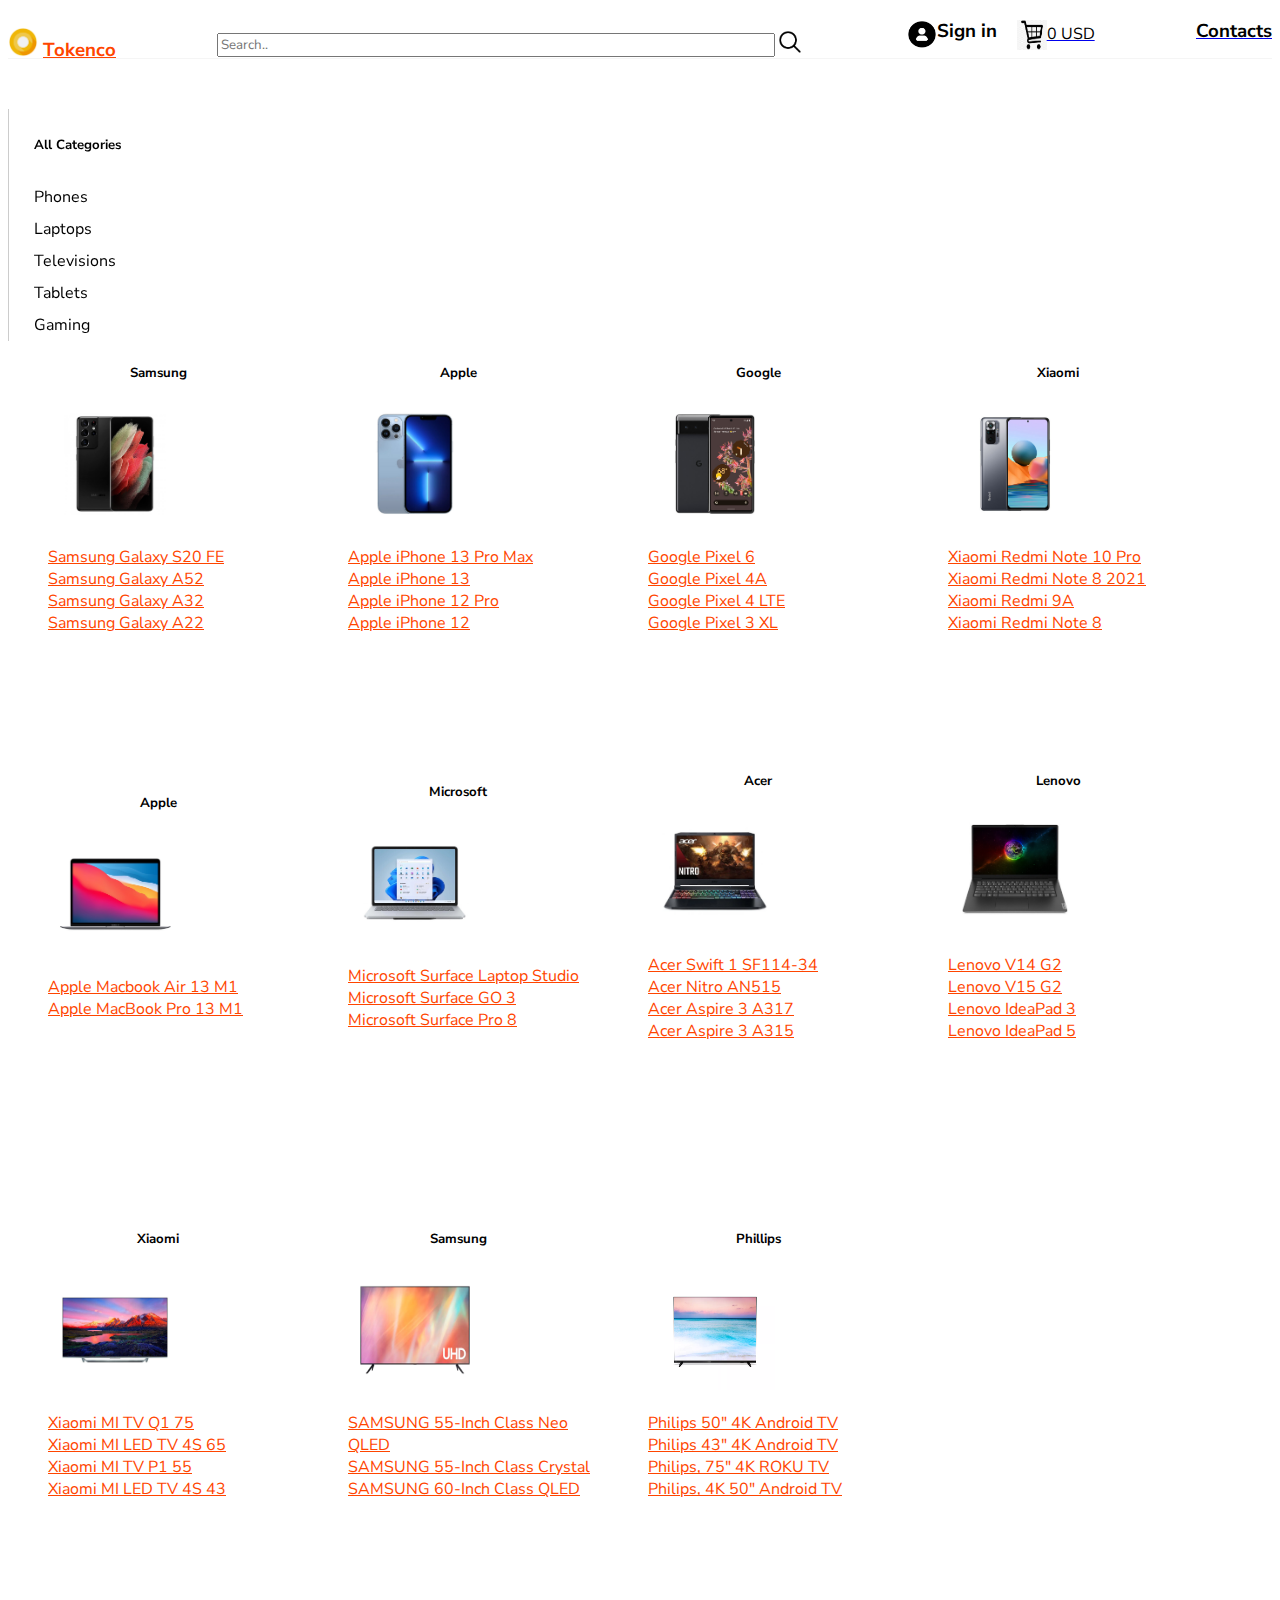
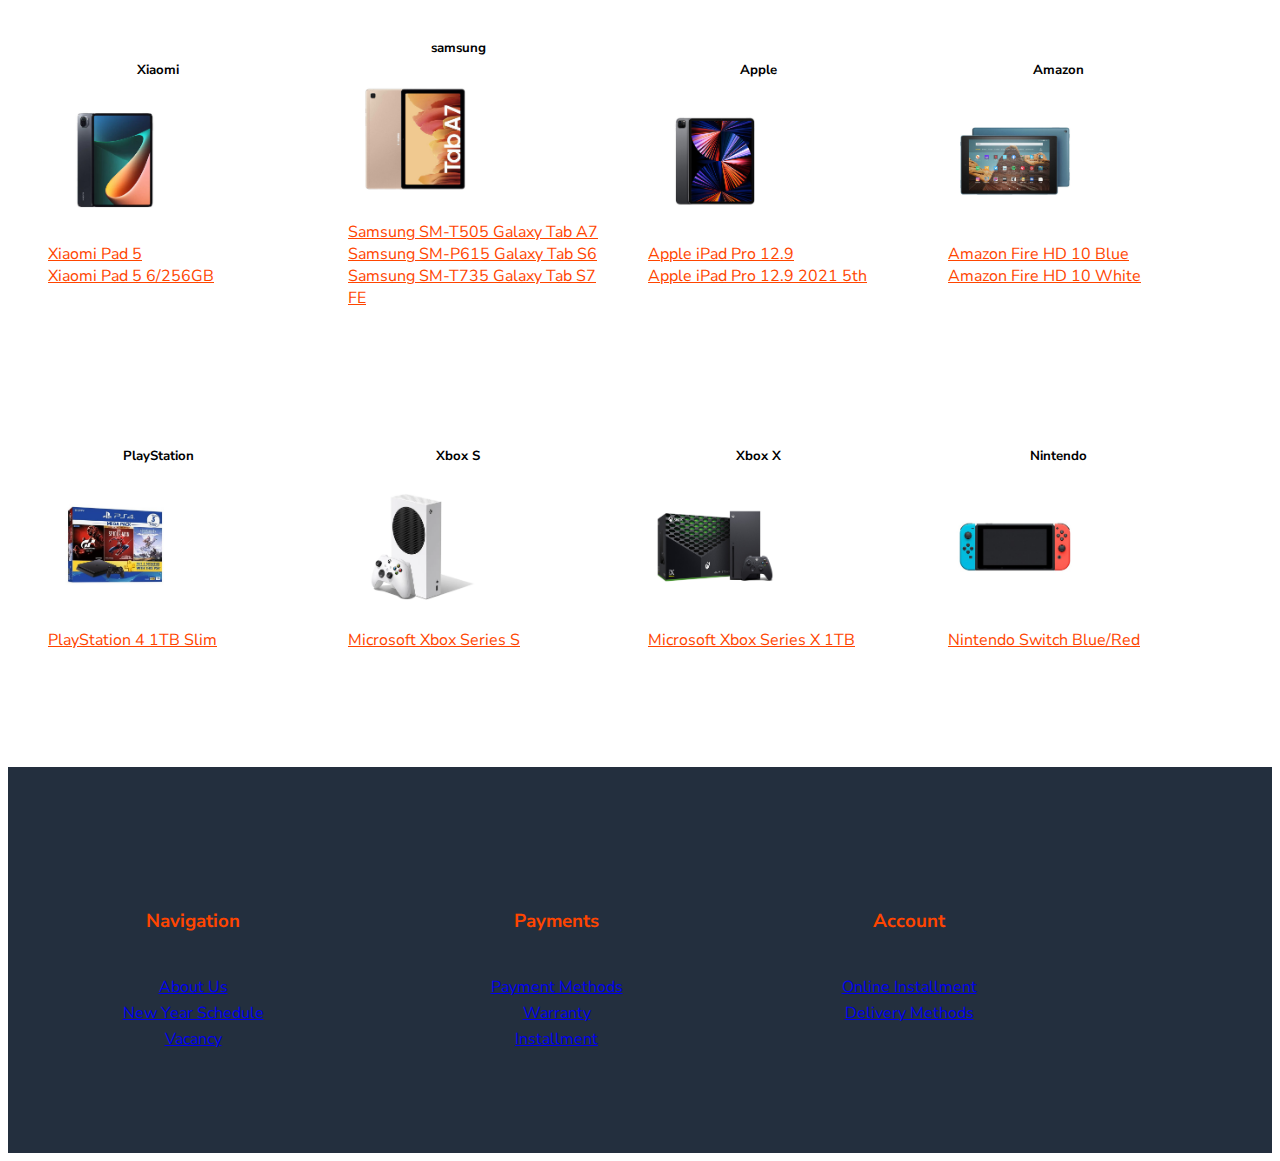
<file: search.html>
<!DOCTYPE html>
<html>
    <head>
        <title>Search</title>
        <link rel="icon" href="./assets/icons/magazia-logo.ico" type="image/gif" sizes="16x16"> 
        <!-- fonts css -->
        <link rel="preconnect" href="https://fonts.googleapis.com">
        <link rel="preconnect" href="https://fonts.gstatic.com" crossorigin>
        <link href="https://fonts.googleapis.com/css2?family=Nunito+Sans&display=swap" rel="stylesheet"> 
        <!-- styles css -->
        <link rel="stylesheet" href="https://cdn.jsdelivr.net/npm/bootstrap@4.6.1/dist/css/bootstrap.min.css" integrity="sha384-zCbKRCUGaJDkqS1kPbPd7TveP5iyJE0EjAuZQTgFLD2ylzuqKfdKlfG/eSrtxUkn" crossorigin="anonymous">
        <link rel="stylesheet" href="./styles/responsive-magazia.css">
        <link rel="stylesheet" href="./styles/magazia.css">
        <link rel="stylesheet" href="./styles/search.css">
        <!-- favicon -->
        <link rel="shortcut icon" href="./assets/icons/favicon.ico" type="image/x-icon">
    </head>
    <body>
        <header class="d-flex">
            <div class="mtavari-header container d-flex responsive-1">
                <div class="logo-responsive" href="./magazia-mtavari.html">
                    <a href="./magazia-mtavari.html"><img class="shop-logo" src="./assets/img/magazia-logo.png" alt="logo"></a>
                    <a class="name" href="./magazia-mtavari.html"><h3>Tokenco</h3></a>
                </div>
                <div class="shop-logo-center a-hover">
                    <a href="./magazia-mtavari.html"><img class="shop-logo" src="./assets/img/magazia-logo.png" alt="logo"></a>
                    <a class="name" href="./magazia-mtavari.html"><h3>Tokenco</h3></a>
                </div>
                <div class="search-div">
                    <input class="display-none-input" type="text" placeholder="Search..">
                    <a class="display-none-input" href="./search.html"><img class="search-header" src="./assets/img/search.png" alt=""></a>
                </div>
                <div class="profile-gap d-flex">
                    <a class="profile-a display-none-input" href="./sign-in.html">
                        <div class="profile d-flex">
                            <img class="profile-img" src="./assets/img/Profile-PNG-Clipart.png" alt="profile">
                            <h3 class="profile-h3">Sign in</h3>
                        </div>
                    </a>
                   <a class="display-none-input" href="./magazia-cart.html">
                        <div class="cart-class d-flex">
                            <img class="cart-png" src="./assets/img/cart.jpg" alt="cart">
                            <p>0 USD</p>
                        </div>
                   </a>
                </div>
                <div>
                    <a class="display-none-input" href="./contact.html"><h3 class="contacts-class">Contacts</h3></a>
                </div>
                <div class="dropdown dropdown-responsive-1">
                    <button class="dropbtn">Menu</button>
                    <div class="dropdown-content">
                      <a href="./magazia-mtavari.html">Home</a>
                      <a href="./search.html">Search</a>
                      <a href="./sign-in.html">Sign-in</a>
                      <a href="./magazia-cart.html">Cart</a>
                      <a href="./contact.html">Contacts</a>
                    </div>
                  </div>
            </div>
        </header>
        <div class="navigacia d-flex container">
            <nav class="main-nav">
                <ul class="sadziebo-ul responsive-1">
                    <li><a href="./search.html"><h5>All Categories</h5></a></li>
                    <li><a href="#phones">Phones</a></li>
                    <li><a href="#laptops">Laptops</a></li>
                    <li><a href="#televisions">Televisions</a></li>
                    <li><a href="#tabs">Tablets</a></li>
                    <li><a href="#gaming">Gaming</a></li>
                </ul>
            </nav>
            <section class="zoma2">
                <div class="d-flex">

                </div>
               
               
                <!--Phones-->
                <div id="phones" class="mdebareoba d-flex responsive-1">
                    <div class="mdebareoba-1">
                        <h5>Samsung</h5>
                        <img class="surati-zoma2" src="./assets/img/samsung-galaxy-s21-ultra-5g-g996bd-12256gb-black_550.png" alt="">
                        <ul class="chamonatvali-teleonebis">
                            <li> <a href=""> Samsung Galaxy S20 FE</a></li>
                            <li> <a href=""> Samsung Galaxy A52 </a></li>
                            <li><a href="">Samsung Galaxy A32</a></li>
                            <li><a href="">Samsung Galaxy A22</a></li>
                        </ul>
                    </div>
                    <div class="mdebareoba-1">
                        <h5>Apple</h5>
                        <img class="surati-zoma2" src="./assets/img/apple-iphone-13-pro-128gb-sierra-blue_550.jpeg" alt="">
                        <ul class="chamonatvali-teleonebis">
                            <li> <a href=""> Apple iPhone 13 Pro Max</a></li>
                            <li> <a href=""> Apple iPhone 13 </a></li>
                            <li><a href="">Apple iPhone 12 Pro</a></li>
                            <li><a href="">Apple iPhone 12</a></li>
                        </ul>
                    </div>
                    <div class="mdebareoba-1">
                        <h5>Google</h5>
                        <img class="surati-zoma2" src="./assets/img/google-pixel-6-5g-8128gb-stormy-black_550.jpeg" alt="">
                        <ul class="chamonatvali-teleonebis">
                            <li> <a href=""> Google Pixel 6</a></li>
                            <li> <a href=""> Google Pixel 4A </a></li>
                            <li><a href="">Google Pixel 4 LTE</a></li>
                            <li><a href="">Google Pixel 3 XL</a></li>
                        </ul>
                    </div>
                    <div class="mdebareoba-1 display-none-input-1">
                        <h5>Xiaomi</h5>
                        <img class="surati-zoma2" src="./assets/img/xiaomi-mbl.jpeg" alt="">
                        <ul class="chamonatvali-teleonebis">
                            <li> <a href=""> Xiaomi Redmi Note 10 Pro</a></li>
                            <li> <a href=""> Xiaomi Redmi Note 8 2021 </a></li>
                            <li><a href="">Xiaomi Redmi 9A</a></li>
                            <li><a href="">Xiaomi Redmi Note 8</a></li>
                        </ul>
                    </div>
                </div>
                
                
                <!--Laptops-->
                <div id="laptops" class="padding-div mdebareoba d-flex">
                    <div class="mdebareoba-1">
                        <h5>Apple</h5>
                        <img class="surati-zoma2" src="./assets/img/mac-pro-1.png" alt="">
                        <ul class="chamonatvali-teleonebis">
                            <li> <a href=""> Apple Macbook Air 13 M1</a></li>
                            <li> <a href=""> Apple MacBook Pro 13 M1</a></li>
                        </ul>
                    </div>
                    <div class="mdebareoba-1">
                        <h5>Microsoft</h5>
                        <img class="surati-zoma2" src="./assets/img/microsoft-laptop.jpeg" alt="">
                        <ul class="chamonatvali-teleonebis">
                            <li> <a href=""> Microsoft Surface Laptop Studio</a></li>
                            <li> <a href=""> Microsoft Surface GO 3 </a></li>
                            <li><a href="">Microsoft Surface Pro 8</a></li>
                        </ul>
                    </div>
                    <div class="mdebareoba-1">
                        <h5>Acer</h5>
                        <img class="surati-zoma2" src="./assets/img/acer-lptp.jpeg" alt="">
                        <ul class="chamonatvali-teleonebis">
                            <li> <a href=""> Acer Swift 1 SF114-34</a></li>
                            <li> <a href=""> Acer Nitro AN515 </a></li>
                            <li><a href="">Acer Aspire 3 A317</a></li>
                            <li><a href="">Acer Aspire 3 A315</a></li>
                        </ul>
                    </div>
                    <div class="mdebareoba-1 display-none-input-1">
                        <h5>Lenovo</h5>
                        <img class="surati-zoma2" src="./assets/img/lenovo-laptop.jpeg" alt="">
                        <ul class="chamonatvali-teleonebis">
                            <li> <a href=""> Lenovo V14 G2</a></li>
                            <li> <a href=""> Lenovo V15 G2 </a></li>
                            <li><a href="">Lenovo IdeaPad 3</a></li>
                            <li><a href="">Lenovo IdeaPad 5</a></li>
                        </ul>
                    </div>
                </div>
                <!--Televisions-->
                <div id="televisions" class="padding-div-1 mdebareoba d-flex">
                    <div class="mdebareoba-1">
                        <h5>Xiaomi</h5>
                        <img class="surati-zoma2" src="./assets/img/xiaomi-tv-1.jpeg" alt="">
                        <ul class="chamonatvali-teleonebis">
                            <li> <a href=""> Xiaomi MI TV Q1 75</a></li>
                            <li> <a href=""> Xiaomi MI LED TV 4S 65</a></li>
                            <li> <a href=""> Xiaomi MI TV P1 55</a></li>
                            <li> <a href=""> Xiaomi MI LED TV 4S 43</a></li>
                        </ul>
                    </div>
                    <div class="mdebareoba-1">
                        <h5>Samsung</h5>
                        <img class="surati-zoma2" src="./assets/img/samsungtv-1.webp" alt="">
                        <ul class="chamonatvali-teleonebis">
                            <li> <a href=""> SAMSUNG 55-Inch Class Neo QLED</a></li>
                            <li> <a href=""> SAMSUNG 55-Inch Class Crystal </a></li>
                            <li><a href="">SAMSUNG 60-Inch Class QLED</a></li>
                        </ul>
                    </div>
                    <div class="mdebareoba-1">
                        <h5>Phillips</h5>
                        <img class="surati-zoma2" src="./assets/img/phillips-tv.webp" alt="">
                        <ul class="chamonatvali-teleonebis">
                            <li> <a href=""> Philips 50" 4K Android TV</a></li>
                            <li> <a href=""> Philips 43" 4K Android TV </a></li>
                            <li><a href="">Philips, 75" 4K ROKU TV</a></li>
                            <li><a href="">Philips, 4K 50" Android TV</a></li>
                        </ul>
                    </div>
                </div>
                <!--Tabs-->
                <div id="tabs" class="padding-div-1 mdebareoba d-flex">
                    <div class="mdebareoba-1">
                        <h5>Xiaomi</h5>
                        <img class="surati-zoma2" src="./assets/img/xiaomi-tab.jpeg" alt="">
                        <ul class="chamonatvali-teleonebis">
                            <li> <a href=""> Xiaomi Pad 5</a></li>
                            <li> <a href=""> Xiaomi Pad 5 6/256GB</a></li>
                        </ul>
                    </div>
                    <div class="mdebareoba-1">
                        <h5>samsung</h5>
                        <img class="surati-zoma2" src="./assets/img/galaxy-tab.jpeg" alt="">
                        <ul class="chamonatvali-teleonebis">
                            <li> <a href=""> Samsung SM-T505 Galaxy Tab A7</a></li>
                            <li> <a href=""> Samsung SM-P615 Galaxy Tab S6 </a></li>
                            <li><a href="">Samsung SM-T735 Galaxy Tab S7 FE</a></li>
                        </ul>
                    </div>
                    <div class="mdebareoba-1">
                        <h5>Apple</h5>
                        <img class="surati-zoma2" src="./assets/img/apple-tab.jpeg" alt="">
                        <ul class="chamonatvali-teleonebis">
                            <li> <a href=""> Apple iPad Pro 12.9</a></li>
                            <li> <a href=""> Apple iPad Pro 12.9 2021 5th </a></li>
                        </ul>
                    </div>
                    <div class="mdebareoba-1 display-none-input-1">
                        <h5>Amazon</h5>
                        <img class="surati-zoma2" src="./assets/img/amazon-tab.jpeg" alt="">
                        <ul class="chamonatvali-teleonebis">
                            <li> <a href=""> Amazon Fire HD 10 Blue</a></li>
                            <li> <a href=""> Amazon Fire HD 10 White </a></li>
                        </ul>
                    </div>
                </div>
                <!--Gaming-->
                <div id="gaming" class="padding-div-1 mdebareoba d-flex">
                    <div class="mdebareoba-1">
                        <h5>PlayStation</h5>
                        <img class="surati-zoma2" src="./assets/img/ps4.jpeg" alt="">
                        <ul class="chamonatvali-teleonebis">
                            <li> <a href=""> PlayStation 4 1TB Slim</a></li>
                        </ul>
                    </div>
                    <div class="mdebareoba-1">
                        <h5>Xbox S</h5>
                        <img class="surati-zoma2" src="./assets/img/xbx-s.png" alt="">
                        <ul class="chamonatvali-teleonebis">
                            <li> <a href=""> Microsoft Xbox Series S</a></li>
                        </ul>
                    </div>
                    <div class="mdebareoba-1">
                        <h5>Xbox X</h5>
                        <img class="surati-zoma2" src="./assets/img/xbx-x.png" alt="">
                        <ul class="chamonatvali-teleonebis">
                            <li> <a href=""> Microsoft Xbox Series X 1TB </a></li>
                        </ul>
                    </div>
                    <div class="mdebareoba-1 display-none-input-1">
                        <h5>Nintendo</h5>
                        <img class="surati-zoma2" src="./assets/img/nintendo.jpg" alt="">
                        <ul class="chamonatvali-teleonebis">
                            <li> <a href=""> Nintendo Switch Blue/Red </a></li>
                        </ul>
                    </div>
                </div>
            </section>
        </div>
        <footer class="footer-color">
            <div class="footer-padding container d-flex table-responsive-sm table-responsive-md table-responsive-lg table-responsive-xl">
                    <table class="tb-mandzili">
                        <tr>
                            <th><h3>Navigation</h3></th>
                            <th><h3>Payments</h3></th>
                            <th><h3>Account</h3></th>
                         </tr>
                        <tr>
                            <td><a href="#">About Us</a></td>
                            <td><a href="#">Payment Methods</a></td>
                            <td><a href="#">Online Installment</a></td>
                        </tr>
                        <tr>
                            <td><a href="#">New Year Schedule</a></td>
                            <td><a href="#">Warranty</a></td>
                            <td><a href="#">Delivery Methods</a></td>
                        </tr>
                        <tr>
                            <td><a href="#">Vacancy</a></td>
                            <td><a href="#">Installment</a></td>
                        </tr>
                </table>
            </div>
    </footer>
    </body>
</html>
</file>
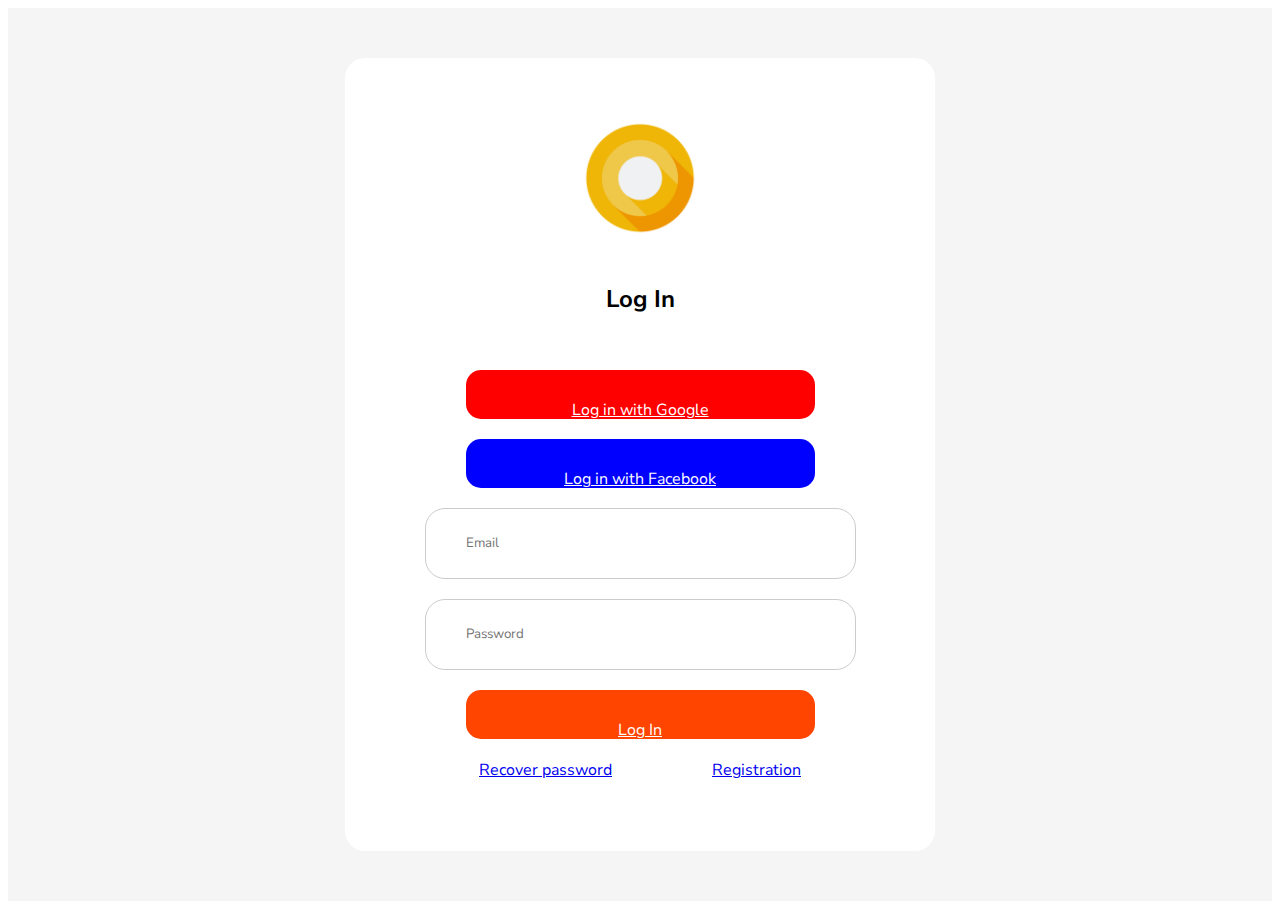
<file: sign-in.html>
<!DOCTYPE html>
<html>
    <head>
        <title>Tokenco Store</title>
        <link rel="icon" href="./assets/icons/magazia-logo.ico" type="image/gif" sizes="16x16"> 
        <!-- fonts css -->
        <link rel="preconnect" href="https://fonts.googleapis.com">
        <link rel="preconnect" href="https://fonts.gstatic.com" crossorigin>
        <link href="https://fonts.googleapis.com/css2?family=Nunito+Sans&display=swap" rel="stylesheet"> 
        <!-- styles css -->
        <link rel="stylesheet" href="https://cdn.jsdelivr.net/npm/bootstrap@4.6.1/dist/css/bootstrap.min.css" integrity="sha384-zCbKRCUGaJDkqS1kPbPd7TveP5iyJE0EjAuZQTgFLD2ylzuqKfdKlfG/eSrtxUkn" crossorigin="anonymous">
        <link rel="stylesheet" href="./styles/responsive-magazia.css">
        <link rel="stylesheet" href="./styles/magazia.css">
        <link rel="stylesheet" href="./styles/sign-in.css">
        <!-- favicon -->
        <link rel="shortcut icon" href="./assets/icons/favicon.ico" type="image/x-icon">
    </head>
    <body>
        <section class="signin-section">
            <div class="container-1 d-flex responsive-1">
                <a class="enter-magazia" href="./magazia-mtavari.html">
                    <img class="magazia-logo-size1" src="./assets/img/magazia-logo.png" alt="">
                </a> 
                    <h2 class="enter-h2">Log In</h2>
                <div class="padding-enter-div">
                    <a class="google-enter" href="#"> <p>Log in with Google</p></a>
                </div>
                <div class="padding-enter-div">
                    <a class="facebook-enter" href="#"> <p>Log in with Facebook</p></a>
                </div>
                <div class="input-center">
                    <div class="responsive-1">
                        <div class="padding-bottom">
                            <div class="input-container">
                                <input class="email-input-3" type="text" name="Email" placeholder="Email">
                            </div>
                        </div>
                    </div>
                    <div>
                        <div class="padding-bottom">
                            <div class="input-container">
                                <input class="email-input-3" type="password" name="Password" placeholder="Password">
                            </div>
                        </div>
                    </div>
                    <div class="padding-enter-div responsive-1">
                        <a class="login-enter" href="#"> <p> Log In</p></a>
                    </div>
                </div>
                <div class="password-recover">
                    <a href="#">Recover password</a>
                    <a href="./registration.html">Registration</a>
                </div>
            </div>
        </section>
    </body>
</html>
</file>
<file: styles/responsive-magazia.css>
@media screen and (max-width: 1205px) {
    .responsive-1 {
        width: 100% !important;
    }
    .responsive-2 {
        width: 50%;
    }
    .logo-responsive {
        display: flex;
    }
    .dropdown-responsive-1 {
        display: flex !important;
    }
    .display-none-input {
        display: none;
    }
    .responsive-3 {
        width: 100%;
        flex-wrap: wrap;
    }
    .ruka-zoommer-1 {
        width: 100%;
        display: flex;
        flex-direction: column;
        align-items: center;
    }
    .marjvena-misamarti {
        margin-top: 20px !important;
        padding: 30px !important;
    }
    .responsive-margin-1 {
        margin-left: 33%;
    }
}
@media screen and (max-width: 620px) {
    .display-none-input-1 {
        display: none;
    }
}
</file>
<file: styles/magazia.css>
* {
    font-family: 'Nunito Sans', sans-serif;
}
.a-hover a:hover {
    color: orangered;
    text-decoration: none;
}
.background-color {
    background-color: #f5f5f5;
    padding: 50px 0;
}
.container {
    width: 1400px;
    margin: auto;
}
header {
    background-color: white;
    width: 100%;
    height: 50px;
    border-bottom: 1px solid #f5f5f5;
}
.d-flex {
    display: flex;
}
.mtavari-header {
    justify-content: space-between;
}
.name {
    color: orangered;
    margin-top: 10px;
}
.shop-logo {
    height: 30px;
    width: 30px;
}
.contacts-class {
    margin-top: 10px;
    color: black;
}
.shop-logo-center {
    display: flex;
    align-items: center;
    gap: 5px;
}
.dropdown-responsive-1 {
    display: none;
}
.dropbtn {
    background-color: orangered;
    color: white;
    padding: 16px;
    font-size: 16px;
    border: none;
    display: flex;
    align-items: center;
}
.dropdown {
    position: relative;
    height: 49px;
    box-sizing: border-box;
}
.dropdown-content {
    display: none;
    position: absolute;
    background-color: #2c2c32;
    min-width: 160px;
    box-shadow: 0px 8px 16px 0px rgba(0,0,0,0.2);
    z-index: 1;
}
.dropdown-content a {
    color: orangered;
    padding: 12px 16px;
    text-decoration: none;
    display: block;
}
.dropdown-content a:hover {background-color: #ddd;}
.dropdown:hover .dropdown-content {display: block;}
.dropdown:hover .dropbtn {background-color: #3e8e41;}
.logo-responsive {
    display: none;
}
.search-header {
    height: 30px;
    width: 30px;
}
.search-div {
    display: flex;
    align-items: center;
}
.search-div input {
    width: 550px;
}
.profile-gap {
    gap: 20px;
}
.profile-a {
    text-decoration: none;
}
.profile {
    align-items: center;
}
.profile-img {
    height: 30px;
    width: 30px;
}
.profile-h3 {
    margin-top: 10px;
    color: black;
}
.cart-png {
    height: 30px;
    width: 30px;
}
.cart-class {
    display: flex;
    align-items: center;
}
.cart-class p {
    color: black;
    margin-top: 15px;
}
.section-1 {
    padding: 10px 0;
    justify-content: space-between;
}
.shetavazeba-img {
    width: 100%;
    padding: 20px 0px;
}
.fire-logo {
    width: 30px;
    height: 30px;
    border-radius: 10px;
}
.hot-offer-h5 {
    display: flex;
    align-items: center;
    gap: 10px;
}
.hot-offer-h5 h5 {
    margin-top: 6px;
    cursor: pointer;
}
.sales-h3 h3 {
    background-color: orangered;
    height: 50px;
    width: 100px;
    align-items: center;
    display: flex;
    justify-content: center;
    border-radius: 10px;
    cursor: pointer;
}
.phone-img {
    height: 157px;
    width: 157px;
}
.block {
    display: block;
}
.prveli-div {
    width: 20%;
    background-color: white;
    border-radius: 20px;
    cursor: pointer;
}
.img-center {
    display: flex;
    justify-content: center;
}
.a-center {
    display: flex;
    text-align: center;
    color: #002955;
}
.p-center {
    text-align: center;
    color: orangered;
    cursor: pointer;
}
.cart-png-1 {
    height: 20px;
    width: 20px;
}
.cart-p-img {
    justify-content: space-around;
}
.cart-p-img p {
    color: #002955;
}
.mtavari-hotoffer {
    gap: 10px;
}
.arrow {
    width: 30px;
    height: 30px;
    background-color: white;
    box-shadow: grey;
}
.special-offer-section {
    padding: 60px 0;
}
.arrow-div {
    margin-right: 20px;
    gap: 10px;
    cursor: pointer;
}
.sales-pos {
    margin-right: 20px;
}
.background-1 {
    background-color: white;
    border-radius: 15px;
    gap: 20px;
    cursor: pointer;
}
.background-1 div :hover{
    background-color: #ccc;
}
.brands-section {
    padding: 50px 0;
}
.top-div {
    gap: 10px;
}
.top-section {
    padding: 50px 0;
}
.verify1-img {
    width: 60px;
    height: 48px;
}
.verify1-div {
    background-color: white;
    width: 20%;
    height: 133px;
    padding: 20px;
    cursor: pointer;
}
.apple-a {
    color: orangered;
}
.pirobebi {
    gap: 20px;
}
.pirobebi-section{
    padding: 50px 0;
}
.navigacia {
    display: block;
}
.footer-color {
    background-color: #232F3E;
    padding: 50px 0;
}
.footer-padding {
    padding: 50px 0;
}
.container-1 {
    width: 100%
}
.tb-mandzili tr {
    text-align: center;
}
.tb-mandzili th {
    padding: 20px 136px;
    color: orangered;
}
.background-1 div img {
    width: 100%;
}
</file>
<file: styles/search.css>
.navigacia {
    padding: 50px 0;
}
.main-nav {
    width: 12%
}
.main-nav ul {
    list-style: none;
    padding-left: 0;
    margin: 0;
}

.main-nav ul a {
    display: flex;
    justify-content: space-between;
    align-items: center;
    color: black;
    text-decoration: none;
    padding: 5px 25px;
    border-left: 1px solid #ccc;
}

.main-nav ul a:hover {
    border-color: orangered;
}
.zoma2 {
    width: 1200px;
}
.sadziebo-ul {
    position: sticky;
    top: 60px;
}
.surati-zoma2 {
    width: 120px;
    height: 120px;
    cursor: pointer;
}
.chamonatvali-teleonebis {
    list-style: none;
}
.mdebareoba {
    align-items: center;
}
.mdebareoba-1 {
    width: 25%;
}
.mdebareoba-1 h5 {
    display: flex;
    justify-content: center;
}
.mdebareoba-1 img {
    margin-left: 47px;
}
.chamonatvali-teleonebis li a {
    color: orangered;
}
.padding-div {
    padding: 100px 0;
}
.padding-div-1 {
    padding: 50px 0;
}
</file>
<file: styles/contact.css>
.border-radius-1 {
    border-radius: 10px;
    border: 1px solid #e4e7ed;
    padding: 10px 0;
}
.write-to-us {
    background-color: white;
    width: 100%;
    border-radius: 32px;
    text-align: center;
    padding: 30px 0;
}
.contacts-gap {
    gap: 160px;
}
.send-1 {
    background-color: orangered;
    height: 40px;
    width: 359px;
    border-radius: 30px;
    display: flex;
    align-items: center;
    justify-content: center;
    margin-left: 32px;
    cursor: pointer;
}
.padding-div-3 {
    padding: 10px 0;
}
.send-3 {
    margin-top: 17px;
}
.send-3 p {
    color: white;
}
.mail-png-size {
    height: 20px;
    width: 20px;
}
.misamarti-size {
    width: 464px;
    height: 126px;
}
.contact-list li {
    list-style: none;
    padding: 10px 0;
}
.marjvena-misamarti {
    margin-top: 160px;
    padding: 20px 0;
}
.captcha-img-pos {
    margin-top: 10px;
    border-radius: 25px;
}
</file>
<file: styles/cart.css>
.navigation-bar-color {
    background-color: orangered;
    border-radius: 20px;
    justify-content: space-between;
}
.navigation-padding {
    padding: 50px 0;
}
.cart-clear-1 a:hover{
    color: white;
}
.navigation-img {
    width: 30px;
    height: 30px;
}
.navigation-bar {
    padding: 10px 0;
    gap: 12px;
}
.navigation-content {
    width: 180px;
    display: flex;
    justify-content: space-between;
}
.navigation-content a {
    background-color: #082a45;
    border-radius: 10px;
    width: 40px;
    align-items: center;
    display: flex;
    justify-content: center;
    color: #ccc;
}
.navigation-content span {
    cursor: pointer;
}
.left-arrow {
    width: 20px;
    height: 20px;
}
.misamarti {
    align-items: center;
}
.misamarti a, span {
    color: white;
}
.chamonatvali {
    background-color: white;
    border-radius: 10px;
}
.telefoni-img {
    width: 69px;
    height: 69px;
}
.cart-table tr th {
    background-color: orangered;
    padding: 10px 110px;
}
.pozicia-tr {
    text-align: center;
    border-bottom: 1px solid #0000000f;
}
.pozicia-tr td {
    padding: 20px 0;
}
.table-chamonatvali {
    padding: 25px 0;
}
.span-chackout {
    color: black;
}
.yvela-checkout {
    gap: 25px;
}
.marjvena-checkout {
    background-color: white;
    border-radius: 10px;
    width: 250px;
    height: 310px;
}
.padding-span {
    padding: 20px 0;
    display: flex;
    justify-content: space-around;
    border-bottom: 1px solid #0000000f;
}
.a-checkout {
    background-color: #232F3E;
    width: 217px;
    border-style: none;
    height: 52px;
    border-radius: 10px;
}
.padding-span-1 {
    padding: 20px 0;
    display: flex;
    align-items: center;
    justify-content: center;
}
.a-checkout a {
    color: white;
}
.padding-span-2 {
    padding: 20px 0;
    margin-left: 22px;
    border-bottom: 1px solid #0000000f;
}
.cart-clear {
    border-style: none;
    height: 40px;
    width: 110px;
    border-radius: 10px;
    background-color: orangered;
    margin-left: 30px;
    margin-top: 26px;
    display: flex;
    justify-content: center;
    align-items: center;
    color: white;
}
</file>
<file: styles/sign-in.css>
a:hover {
    color: white;
}
.signin-section {
    display: flex;
    justify-content: center;
    padding: 50px 0;
    background-color: #F5F5F5;
}
.container-1 {
    width: 470px;
    background-color: white;
    padding: 60px;
    justify-content: center;
    flex-direction: column;
    border-radius: 20px;
}
.magazia-logo-size1 {
    width: 120px;
    height: 120px;
}
.enter-magazia {
    display: flex;
    flex-direction: column;
    align-items: center;
}
.enter-h2 {
    display: flex;
    justify-content: center;
    padding: 25px 0;
}
.google-enter {
    background-color: red;
    color: white;
    border-radius: 15px;
    width: 349px;
    display: inline-block;
    height: 49px;
    text-align: center;
}
.google-enter p {
    display: flex;
    justify-content: center;
    align-items: center;
    padding: 13px;
}
.facebook-enter {
    background-color: blue;
    color: white;
    border-radius: 15px;
    width: 349px;
    display: inline-block;
    height: 49px;
    text-align: center;
}
.facebook-enter p {
    display: flex;
    justify-content: center;
    align-items: center;
    padding: 13px;
}
.padding-enter-div {
    padding: 10px 0;
    display: flex;
    justify-content: center;
}
.padding-bottom {
    padding: 10px 0;
    width: 100%;
    display: flex;
    justify-content: center;
}
.email-input-3 {
    width: 349px;
    border-radius: 20px;
    border: 1px solid #ccc;
    height: 49px;
    padding: 10px 40px;
}
.login-enter {
    background-color: orangered;
    color: white;
    border-radius: 15px;
    width: 349px;
    display: inline-block;
    height: 49px;
    text-align: center;
}
.login-enter p {
    display: flex;
    justify-content: center;
    align-items: center;
    padding: 13px;
}
.password-recover {
    display: flex;
    justify-content: center;
    padding: 10px 0;
    gap: 100px;
}
.password-recover a:hover  {
    color: #007bff
}
.input-center {
    display: flex;
    flex-direction: column;
    align-items: center;
}
</file>
<file: styles/registration.css>
.male-female {
    justify-content: space-around;
    padding: 10px 0;
}
.email-input-4 {
    width: 160px;
    border-radius: 20px;
    border: 1px solid #ccc;
    height: 49px;
    padding: 10px 40px;
}
.input-container-1 img {
    height: 49px;
    border-radius: 20px;
}
.input-container-1 {
    display: flex;
    justify-content: space-between;
}
.terms-agree {
    flex-direction: column;
    padding: 10px 0;
}
.terms-agree-1 {
    display: flex;
    align-items: center;
    gap: 10px;
}
.terms-agree-1 p {
    margin-top: revert;
}
.terms-agree-1 p a:hover {
    color: #007bff;
}
.password-recover-1 {
    display: flex;
    justify-content: center;
    padding: 10px 0;
    gap: 50px;
}
.margin-left-1 {
    margin-left: 50%;
}
.margin-right-1 {
    margin-right: 50%;
}
</file>
